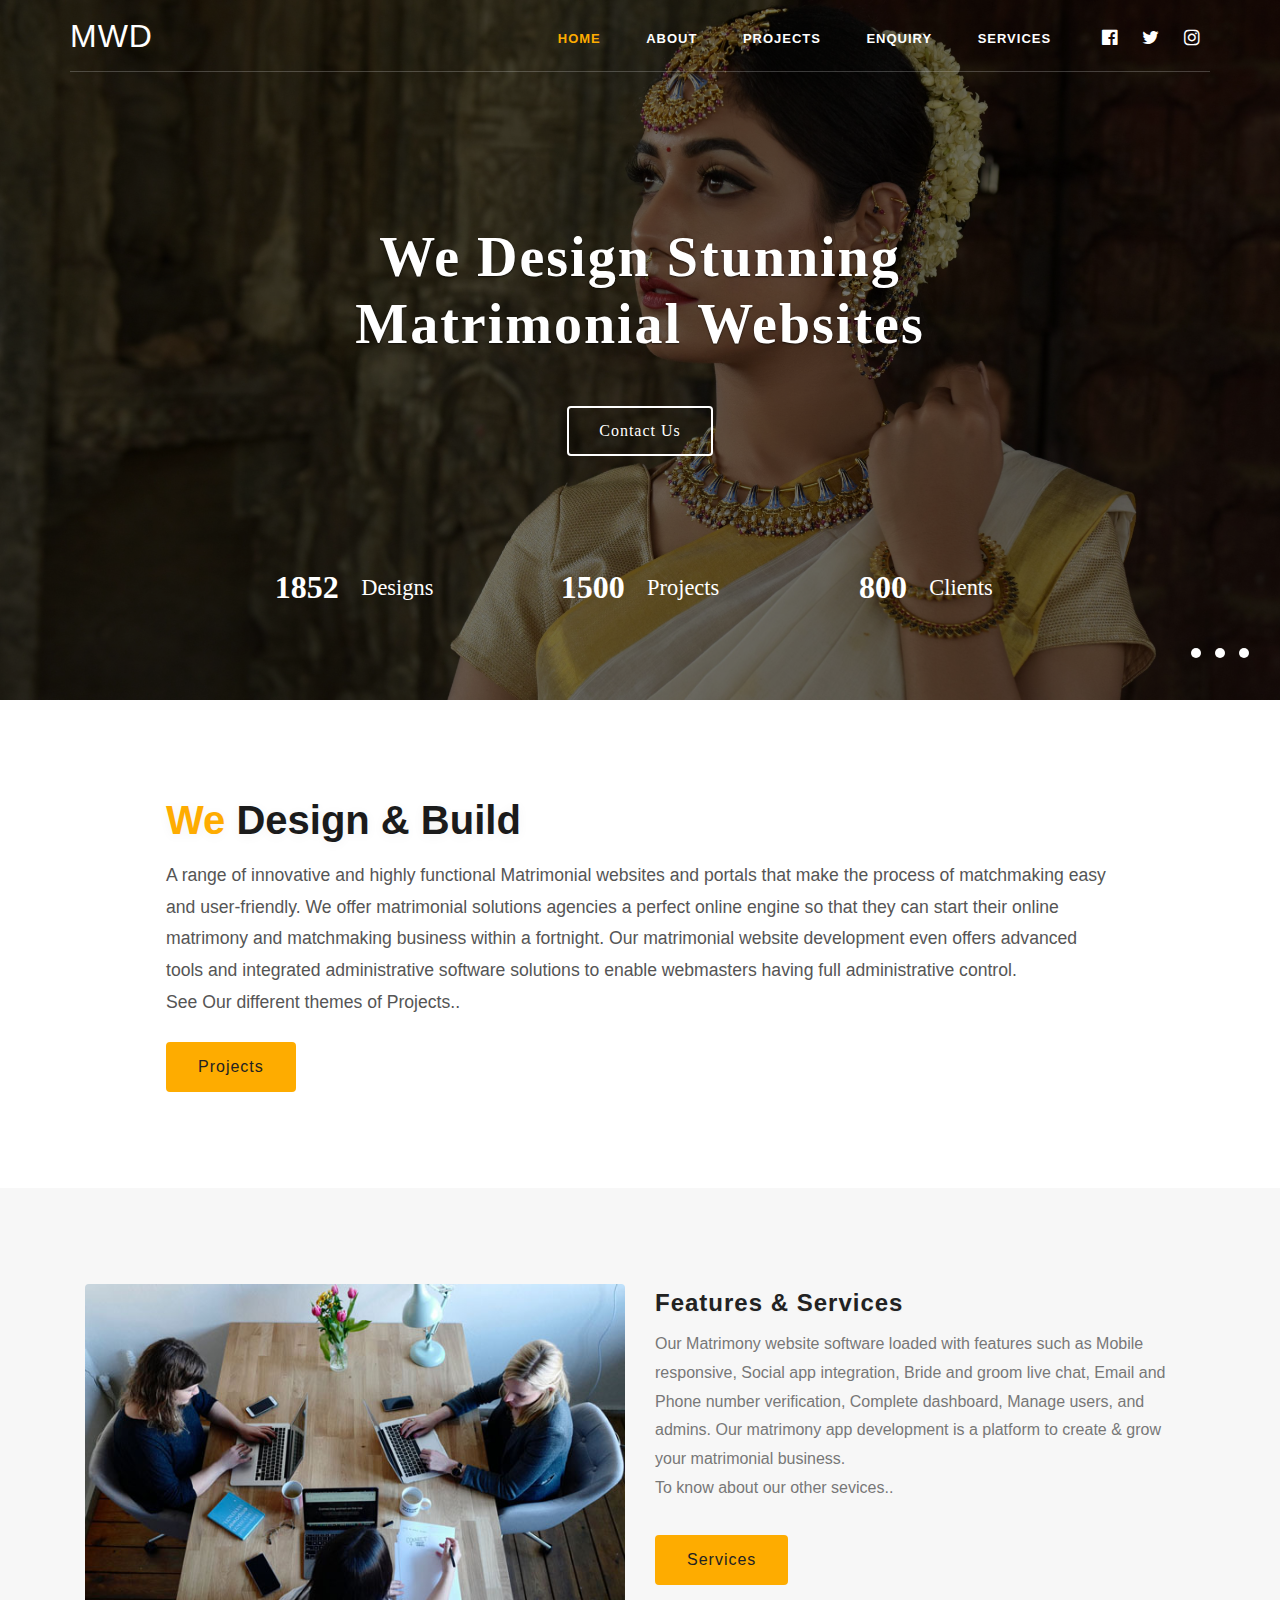
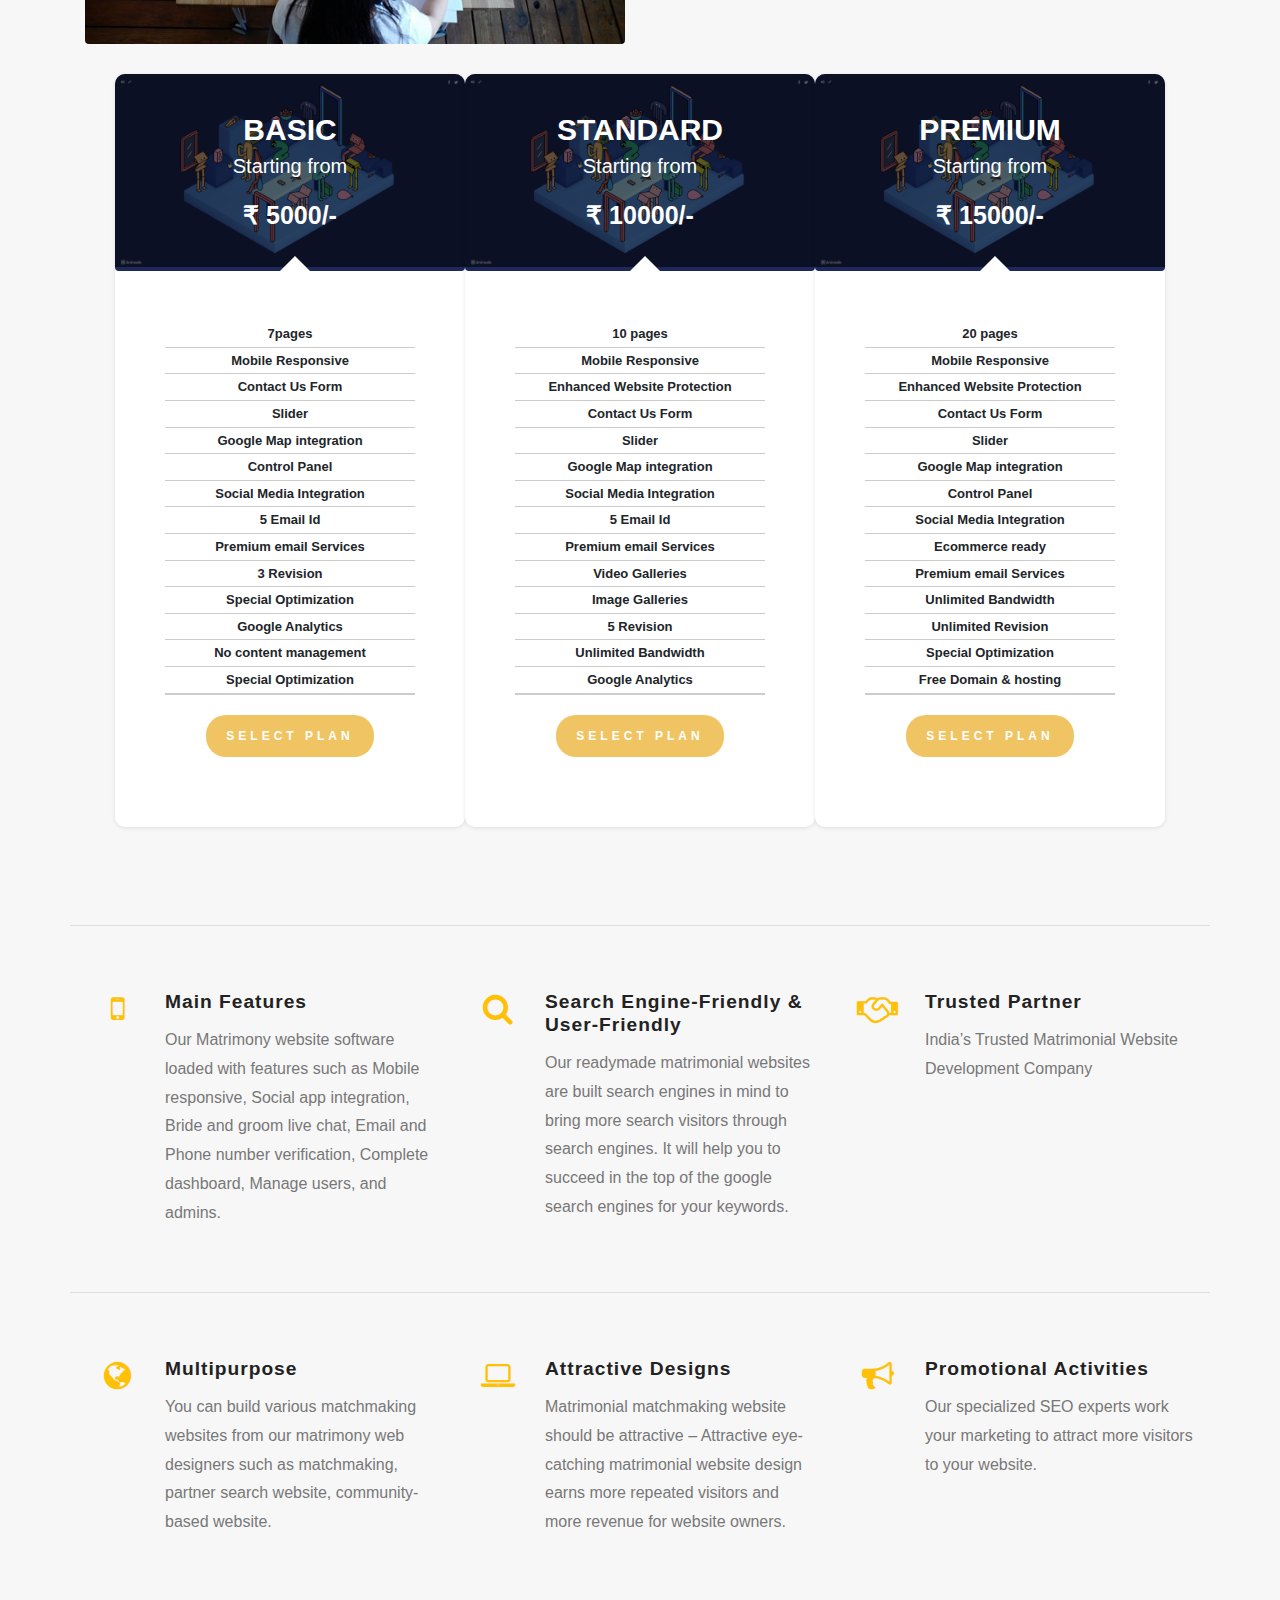
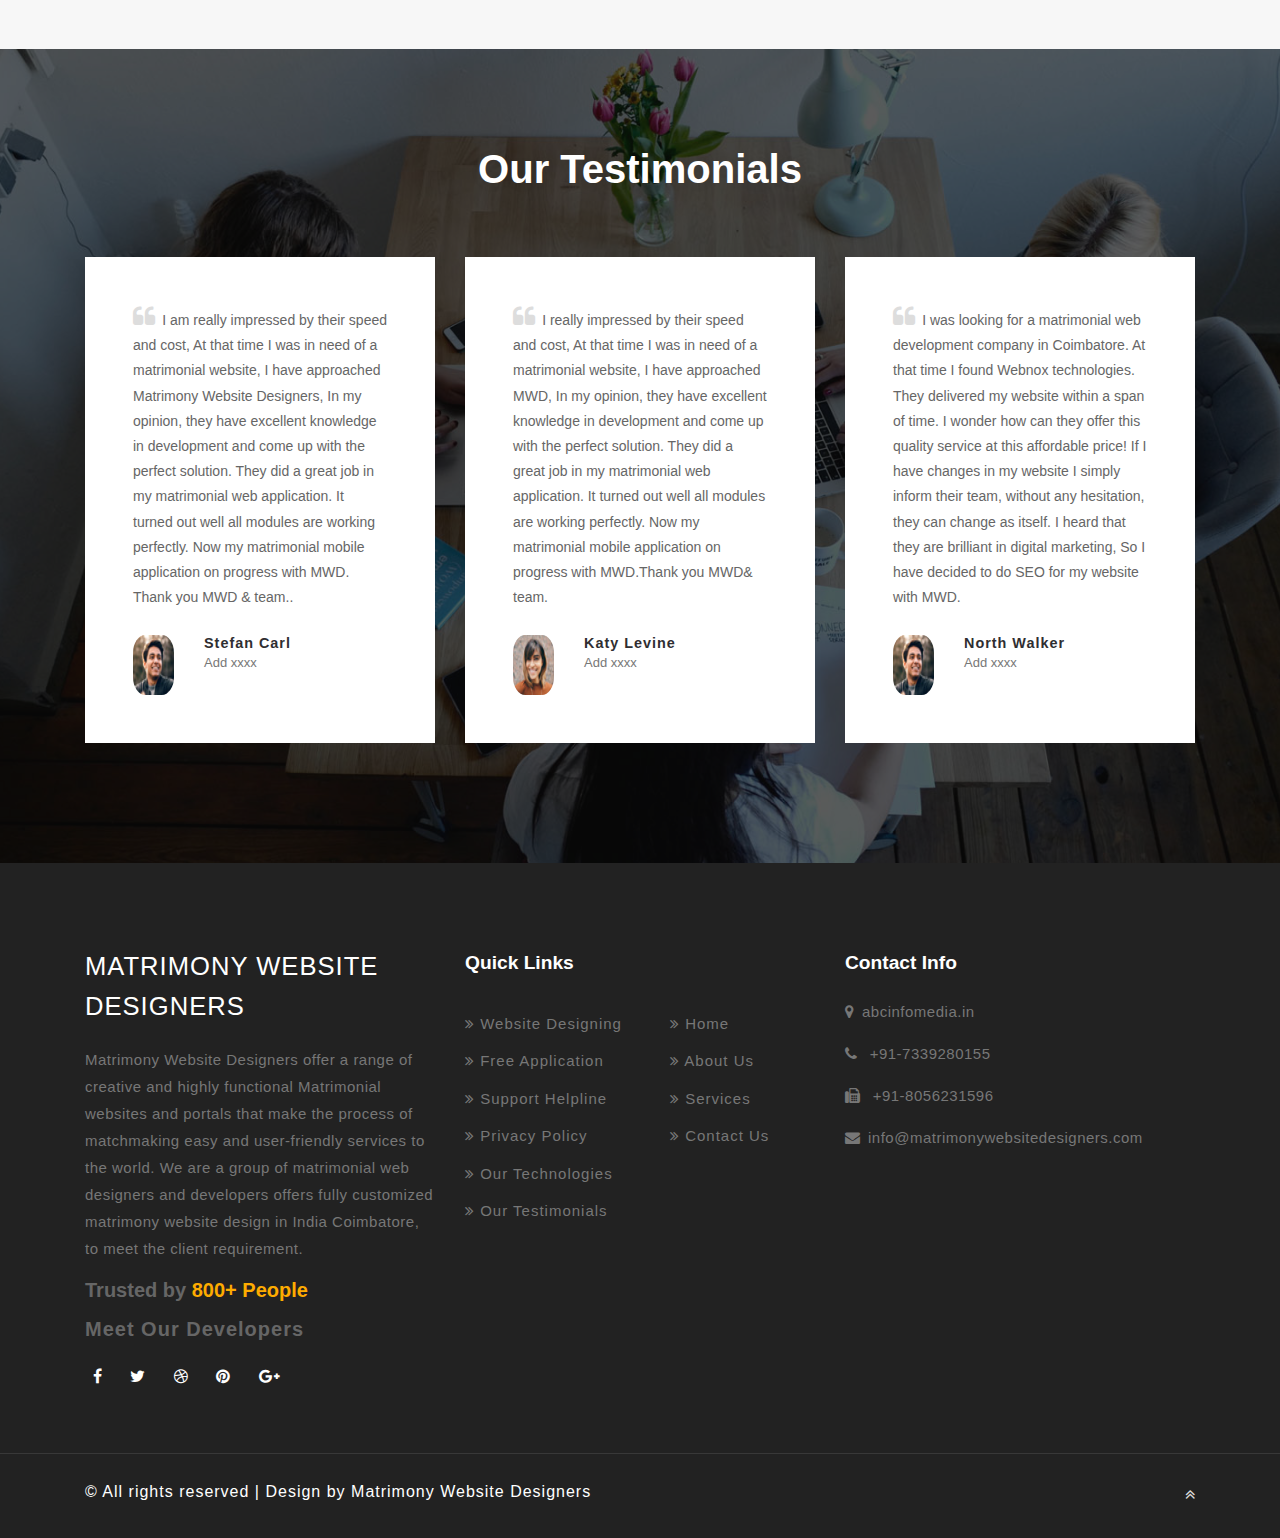
<file: index.html>
<!DOCTYPE html>
<html lang="zxx">
<head>
    <title>MWD</title>
    
    <meta name="viewport" content="width=device-width, initial-scale=1">
    <meta charset="UTF-8" />
    <meta name="keywords" content="mwd" />
    <script>
        addEventListener("load", function() {
            setTimeout(hideURLbar, 0);
        }, false);

        function hideURLbar() {
            window.scrollTo(0, 1);
        }

    </script>
    <link rel="stylesheet" href="css/bootstrap.css">

    <link rel="stylesheet" href="css/style.css" type="text/css" media="all" />
   
    <link href="css/font-awesome.css" rel="stylesheet">
  
    

</head>

<body>
    <!-- home -->
   
           <div id="home">

        <!--/top-nav -->
       
        <div class="top_w3pvt_main container">
            <!--/header -->
            <header class="nav_w3pvt text-center ">
               
                <!-- nav -->
                <nav class="wthree-w3ls">
                    <div id="logo">
                        <h1> <a class="navbar-brand px-0 mx-0" href="index.html">MWD
                            </a>
                        </h1>
                    </div>

                    <label for="drop" class="toggle">Menu</label>
                    <input type="checkbox" id="drop" />
                    <ul class="menu mr-auto">
                        <li class="active"><a href="index.html">Home</a></li>
                        <li><a href="about.html">About</a></li>
                        <li><a href="projects.html">Projects</a></li>
                        
                        <li><a href ="contact.html">Enquiry</a></li>
                        <li><a href ="services.html">Services</a></li>

                        <li class="social-icons ml-lg-3"><a href="#" class="p-0 social-icon"><span class="fa fa-facebook-official" aria-hidden="true"></span>
                                <div class="tooltip">Facebook</div>
                            </a> </li>
                        <li class="social-icons"><a href="#" class="p-0 social-icon"><span class="fa fa-twitter" aria-hidden="true"></span>
                                <div class="tooltip">Twitter</div>
                            </a> </li>
                        <li class="social-icons"><a href="#" class="p-0 social-icon"><span class="fa fa-instagram" aria-hidden="true"></span>
                                <div class="tooltip">Instagram</div>
                            </a> </li>
                    </ul>
                </nav>
                 
            </header>
           
        </div>
        </div>
        
        
        <div id="homepage-slider" class="st-slider">
            <input type="radio" class="cs_anchor radio" name="slider" id="play1" checked="" />
            <input type="radio" class="cs_anchor radio" name="slider" id="slide1" />
            <input type="radio" class="cs_anchor radio" name="slider" id="slide2" />
            <input type="radio" class="cs_anchor radio" name="slider" id="slide3" />
            <div class="images">
                <div class="images-inner">
                    <div class="image-slide">
                        <div class="banner-w3pvt-1">
                            <div class="overlay-w3ls">

                            </div>

                        </div>
                    </div>
                    <div class="image-slide">
                        <div class="banner-w3pvt-2">
                            <div class="overlay-w3ls">

                            </div>
                        </div>
                    </div>
                    <div class="image-slide">
                        <div class="banner-w3pvt-3">
                            <div class="overlay-w3ls">

                            </div>
                        </div>
                    </div>
                </div>
            </div>
            <div class="labels">
                <div class="fake-radio">
                    <label for="slide1" class="radio-btn"></label>
                    <label for="slide2" class="radio-btn"></label>
                    <label for="slide3" class="radio-btn"></label>
                </div>
            </div>
            
            <div class="banner-hny-info">
                <h3>We Design Stunning
                    <br> Matrimonial Websites
                </h3>
                <div class="top-buttons mx-auto text-center mt-md-5 mt-3">
                  
                    <a href="contact.html" class="btn">Contact Us</a>
                </div>
                <div class="d-flex hny-stats-inf">
                    <div class="col-md-4 stats_w3pvt_counter_grid mt-3">
                        <div class="d-md-flex justify-content-center">
                            <h5 class="counter">1852</h5>
                            <p class="para-w3pvt">Designs</p>
                        </div>
                    </div>
                    <div class="col-md-4 stats_w3pvt_counter_grid mt-3">
                        <div class="d-md-flex justify-content-center">
                            <h5 class="counter">1500</h5>
                            <p class="para-w3pvt"> Projects</p>
                        </div>
                    </div>
                    <div class="col-md-4 stats_w3pvt_counter_grid mt-3">
                        <div class="d-md-flex justify-content-center">
                            <h5 class="counter">800</h5>
                            <p class="para-w3pvt">Clients</p>
                        </div>
                    </div>
                </div>

            </div>
           
        </div>
        
    </div>
    
   
    <section class="about py-5">
        <div class="container p-md-5">
            <div class="about-hny-info text-left px-md-5">
                <h3 class="tittle-w3ls mb-3"><span class="pink">We</span> Design & Build</h3>
                <p class="sub-tittle mt-3 mb-4">A range of innovative and highly functional Matrimonial websites and portals that make the process of matchmaking easy and user-friendly. We offer matrimonial solutions agencies a perfect online engine so that they can start their online matrimony and matchmaking business within a fortnight. Our matrimonial website development even offers advanced tools and integrated administrative software solutions to enable webmasters having full administrative control.<br>See Our different themes of Projects..</p>
                <a class="btn more black" href="projects.html" role="button">Projects</a>
            </div>
        </div>
    </section>
   
    <section class="banner_bottom py-5">
        <div class="container py-md-5">
            <div class="row inner_sec_info">

                <div class="col-md-6 banner_bottom_grid help">
                    <img src="images/ab.jpg" alt=" " class="img-fluid">
                </div>
                <div class="col-md-6 banner_bottom_left mt-lg-0 mt-4">
                    <h4><a class="link-hny" href="services.html">
                        Features & Services</a></h4>
                    <p>Our Matrimony website software loaded with features such as Mobile responsive, Social app integration, Bride and groom live chat, Email and Phone number verification, Complete dashboard, Manage users, and admins. Our matrimony app development is a platform to create & grow your matrimonial business.<br>To know about our other sevices..</p>
                   
                    <a class="btn more black mt-3" href="services.html" role="button">Services</a>

                </div>
            </div>
			<div class="hover-table-layout">
    <div class="listing-item">
        <figure class="image">
            <img src="images/bg1.png" alt="image">
            <figcaption>
              <div class="caption">
                <h1>Basic</h1>
                <p>Starting from 
                    
                </p>
                <h2>&#8377 5000/-</h2>
                </div>
            </figcaption>
        </figure>
        <div class="listing">
            <h4>7pages</h4>
            <h4>Mobile Responsive</h4>
            <h4>Contact Us Form</h4>
            <h4>Slider</h4>
            <h4>Google Map integration</h4>
            <h4>Control Panel</h4>
            <h4>Social Media Integration</h4>
            <h4>5 Email Id</h4>
            <h4>Premium email Services</h4>
            <h4>3 Revision</h4>
            <h4>Special Optimization</h4>
            <h4>Google Analytics</h4>
            <h4>No content management</h4>
            <h4>Special Optimization</h4>
            
            
            <div class="plan-select"><a href="contact.html">Select Plan</a></div>
        </div>
    </div>
    <div class="listing-item">
        <figure class="image">
            <img src="images/bg1.png" alt="image">
            <figcaption>
               <div class="caption">
                <h1>Standard</h1>
                <p>Starting from 
                   
                </p>
                <h2>&#8377 10000/-</h2>
                </div>
            </figcaption>
        </figure>
        <div class="listing">
            <h4>10 pages</h4>
            <h4> Mobile Responsive</h4>
            <h4> Enhanced Website Protection</h4>
            <h4> Contact Us Form</h4>
            <h4> Slider</h4>
            <h4> Google Map integration</h4>
            <h4> Social Media Integration</h4>
            <h4> 5 Email Id</h4>
            <h4> Premium email Services</h4>
            <h4> Video Galleries</h4>
            <h4> Image Galleries</h4>
            <h4> 5 Revision</h4>
            <h4> Unlimited Bandwidth</h4>
            <h4> Google Analytics</h4>

            <div class="plan-select"><a href="contact.html">Select Plan</a></div>
        </div>
    </div>
    <div class="listing-item">
        <figure class="image">
            <img src="images/bg1.png" alt="image">
            <figcaption>
               <div class="caption">
                <h1>Premium</h1>
                <p>Starting from 
                    
                </p>
                <h2>&#8377 15000/-</h2>
                </div>
            </figcaption>
        </figure>
        <div class="listing">
            <h4>20 pages</h4>
            <h4>Mobile Responsive</h4>
            <h4>Enhanced Website Protection</h4>
            <h4>Contact Us Form</h4>
            <h4>Slider</h4>
            <h4>Google Map integration</h4>
            <h4>Control Panel</h4>
            <h4>Social Media Integration</h4>
            <h4>Ecommerce ready</h4>
            <h4>Premium email Services</h4>
            <h4>Unlimited Bandwidth</h4>
            <h4>Unlimited Revision</h4>
            <h4>Special Optimization</h4>
            <h4>Free Domain & hosting</h4>
            
            <div class="plan-select"><a href="contact.html">Select Plan</a></div>
        </div>
    </div>
</div>
            <div class="row features-w3pvt-main" id="features">
                <div class="col-md-4 feature-gird">
                    <div class="row features-hny-inner-gd">
                        <div class="col-md-3 featured_grid_left">
                            <div class="icon_left_grid">
                                <span class="fa fa-mobile" aria-hidden="true"></span>
                            </div>
                        </div>
                        <div class="col-md-9 featured_grid_right_info pl-lg-0">
                            <h4><a class="link-hny" href="single.html">Main Features</a></h4>
                            <p>Our Matrimony website software loaded with features such as Mobile responsive, Social app integration, Bride and groom live chat, Email and Phone number verification, Complete dashboard, Manage users, and admins.</p>
                        </div>
                    </div>
                </div>
                <div class="col-md-4 feature-gird">
                    <div class="row features-hny-inner-gd">
                        <div class="col-md-3 featured_grid_left">
                            <div class="icon_left_grid">
                                <span class="fa fa-search" aria-hidden="true"></span>
                            </div>
                        </div>
                        <div class="col-md-9 featured_grid_right_info pl-lg-0">
                            <h4><a class="link-hny" href="single.html">Search Engine-Friendly & User-Friendly</a></h4>
                            <p>Our readymade matrimonial websites are built search engines in mind to bring more search visitors through search engines. It will help you to succeed in the top of the google search engines for your keywords.</p>
                        </div>
                    </div>
                </div>
                <div class="col-md-4 feature-gird">
                    <div class="row features-hny-inner-gd">
                        <div class="col-md-3 featured_grid_left">
                            <div class="icon_left_grid">
                                <span class="fa fa-handshake-o" aria-hidden="true"></span>
                            </div>
                        </div>
                        <div class="col-md-9 featured_grid_right_info pl-lg-0">
                            <h4><a class="link-hny" href="single.html">Trusted Partner</a></h4>
                            <p>India’s Trusted Matrimonial Website Development Company</p>
                        </div>
                    </div>
                </div>

            </div>
            <div class="row features-w3pvt-main" id="features">
                <div class="col-md-4 feature-gird">
                    <div class="row features-hny-inner-gd">
                        <div class="col-md-3 featured_grid_left">
                            <div class="icon_left_grid">
                                <span class="fa fa-globe" aria-hidden="true"></span>
                            </div>
                        </div>
                        <div class="col-md-9 featured_grid_right_info pl-lg-0">
                            <h4><a class="link-hny" href="single.html">Multipurpose</a></h4>
                            <p>You can build various matchmaking websites from our matrimony web designers such as matchmaking, partner search website, community-based website.</p>
                        </div>
                    </div>
                </div>
                <div class="col-md-4 feature-gird">
                    <div class="row features-hny-inner-gd">
                        <div class="col-md-3 featured_grid_left">
                            <div class="icon_left_grid">
                                <span class="fa fa-laptop" aria-hidden="true"></span>
                            </div>
                        </div>
                        <div class="col-md-9 featured_grid_right_info pl-lg-0">
                            <h4><a class="link-hny" href="single.html">Attractive Designs</a></h4>
                            <p>Matrimonial matchmaking website should be attractive – Attractive eye-catching matrimonial website design earns more repeated visitors and more revenue for website owners. </p>
                        </div>
                    </div>
                </div>
                <div class="col-md-4 feature-gird">
                    <div class="row features-hny-inner-gd">
                        <div class="col-md-3 featured_grid_left">
                            <div class="icon_left_grid">
                                <span class="fa fa-bullhorn" aria-hidden="true"></span>
                            </div>
                        </div>
                        <div class="col-md-9 featured_grid_right_info pl-lg-0">
                            <h4><a class="link-hny" href="single.html">Promotional Activities</a></h4>
                            <p>Our specialized SEO experts work your marketing to attract more visitors to your website.</p>
                        </div>
                    </div>
                </div>

            </div>
        
        </div>
    </section>
    <!--//ab-->

    <!--/services-->
           
    

  
    <section class="testmonials" id="test">
        <div class="over-lay-blue py-5">
            <div class="container py-md-5">
                <h3 class="tittle-w3ls two text-center mb-5">Our Testimonials</h3>
                <div class="row my-4">
                    <div class="col-lg-4 testimonials_grid mt-3">
                        <div class="p-lg-5 p-4 testimonials-gd-vj">
                            <p class="sub-test"><span class="fa fa-quote-left s4" aria-hidden="true"></span>I am really impressed by their speed and cost, At that time I was in need of a matrimonial website, I have approached Matrimony Website Designers, In my opinion, they have excellent knowledge in development and come up with the perfect solution. They did a great job in my matrimonial web application. It turned out well all modules are working perfectly. Now my matrimonial mobile application on progress with MWD. Thank you MWD & team..
                            </p>
                            <div class="row mt-4">
                                <div class="col-3 testi-img-res">
                                    <img src="images/t1.jpg" alt=" " class="img-fluid">
                                </div>
                                <div class="col-9 testi_grid">
                                    <h5 class="mb-2">Stefan Carl</h5>
                                    <p>Add xxxx</p>
                                </div>
                            </div>
                        </div>
                    </div>
                    <div class="col-lg-4 testimonials_grid mt-3">
              <div class="p-lg-5 p-4 testimonials-gd-vj">
                            <p class="sub-test"><span class="fa fa-quote-left s4" aria-hidden="true"></span>I really impressed by their speed and cost, At that time I was in need of a matrimonial website, I have approached MWD, In my opinion, they have excellent knowledge in development and come up with the perfect solution. They did a great job in my matrimonial web application. It turned out well all modules are working perfectly. Now my matrimonial mobile application on progress with MWD.Thank you MWD& team.                         </p>
                            <div class="row mt-4">
                                <div class="col-3 testi-img-res">
                    <img src="images/t2.jpg" alt=" " class="img-fluid">
                 </div>
                                <div class="col-9 testi_grid">
                      <h5 class="mb-2">Katy Levine</h5>
                                    <p>Add xxxx</p>
                                </div>
               </div>
                        </div>
                    </div>
                    <div class="col-lg-4 testimonials_grid mt-3">
       <div class="p-lg-5 p-4 testimonials-gd-vj">
                            <p class="sub-test"><span class="fa fa-quote-left s4" aria-hidden="true"></span>I was looking for a matrimonial web development company in Coimbatore. At that time I found Webnox technologies. They delivered my website within a span of time. I wonder how can they offer this quality service at this affordable price! If I have changes in my website I simply inform their team, without any hesitation, they can change as itself. I heard that they are brilliant in digital marketing, So I have decided to do SEO for my website with MWD.                   </p>
                            <div class="row mt-4">
                                <div class="col-3 testi-img-res">
                                    <img src="images/t1.jpg" alt=" " class="img-fluid">
                                </div>
                 <div class="col-9 testi_grid">
                        <h5 class="mb-2">North Walker</h5>
                  <p>Add xxxx</p>
               </div>
                </div>
               </div>
             </div>
                </div>
            </div>
        </div>
    </section>
   
 
    
    
    <footer class="py-lg-5 py-4">
        <div class="container py-sm-3">
            <div class="row footer-grids">
                <div class="col-lg-4 mt-4">

                    <h2> <a class="navbar-brand px-0 mx-0 mb-4" href="index.html">Matrimony Website<br> <br>Designers
                        </a>
  
                 </h2>
                    <p class="mb-3">Matrimony Website Designers offer a range of creative and highly functional Matrimonial websites and portals that make the process of matchmaking easy and user-friendly services to the world. We are a group of matrimonial web designers and developers offers fully customized matrimony website design in India Coimbatore, to meet the client requirement. </p>
                    <h5>Trusted by <span>800+ People</span> </h5>
                     <ul class="list-info-wthree">
                    <div>
                        <li><a  class="mb-3" href ="developers.html"><h5>Meet Our Developers</h5></a></li>
                   
                     
                    </div></ul>

 
                    <div class="icon-social mt-4">
                        <a href="#" class="button-footr">
                            <span class="fa mx-2 fa-facebook"></span>
                        </a>
                        <a href="#" class="button-footr">
                            <span class="fa mx-2 fa-twitter"></span>
                        </a>
                        <a href="#" class="button-footr">
                            <span class="fa mx-2 fa-dribbble"></span>
                        </a>
                        <a href="#" class="button-footr">
                            <span class="fa mx-2 fa-pinterest"></span>
                        </a>
                        <a href="#" class="button-footr">
                            <span class="fa mx-2 fa-google-plus"></span>
                        </a>

                    </div>
                </div>
                <div class="col-lg-4 mt-4">
                    <h4 class="mb-4">Quick Links</h4>
                    <div class="links-wthree d-flex">
                        <ul class="list-info-wthree">
                            <li><a href="#"><span class="fa fa-angle-double-right" aria-hidden="true"></span> Website Designing</a></li>
                            <li><a href="#"><span class="fa fa-angle-double-right" aria-hidden="true"></span> Free Application</a></li>
                            <li><a href="#"><span class="fa fa-angle-double-right" aria-hidden="true"></span> Support Helpline</a></li>
                            <li><a href="#"><span class="fa fa-angle-double-right" aria-hidden="true"></span> Privacy Policy</a></li>
                            <li><a href="#"><span class="fa fa-angle-double-right" aria-hidden="true"></span> Our Technologies</a></li>
                            <li><a href="#"><span class="fa fa-angle-double-right" aria-hidden="true"></span> Our Testimonials</a></li>
                        </ul>
                        <ul class="list-info-wthree ml-5">
                            <li>
                                <a href="index.html"><span class="fa fa-angle-double-right" aria-hidden="true"></span>
                                    Home
                                </a>
                            </li>
                            <li>
                                <a href="about.html"><span class="fa fa-angle-double-right" aria-hidden="true"></span>
                                    About Us
                                </a>
                            </li>
                            
                            <li>
                                <a href="services.html"><span class="fa fa-angle-double-right" aria-hidden="true"></span>
                                   Services
                                </a>
                            </li>
                            <li>
                                <a href="contact.html"><span class="fa fa-angle-double-right" aria-hidden="true"></span>
                                    Contact Us
                                </a>
                            </li>
                        </ul>
                    </div>
                </div>
                <div class="col-lg-4 mt-4 ad-info">
                    <h4 class="mb-4">Contact Info</h4>
                    <p><span class="fa fa-map-marker"></span><a href="https://abcinfomedia.in/">abcinfomedia.in</a>
                     </p>
                    <p class="phone"><span class="fa fa-phone"></span> +91-7339280155</p>
                    <p class="phone"><span class="fa fa-fax"></span> +91-8056231596 </p>
                    <p><span class="fa fa-envelope"></span><a href="info@matrimonywebsitedesigners.com">info@matrimonywebsitedesigners.com</a></p>
                </div>

            </div>
        </div>
    </footer>
   
    <div class="copy_right p-3 d-flex">
        <div class="container">
            <div class="row d-flex">
                <div class="col-lg-9 copy_w3pvt">
                    <p class="text-lg-left text-center"> © All rights reserved | Design by
                        <a href="http://mwd.com/" target="_blank"></a>Matrimony Website Designers</p>

                </div>
              
                <div class="col-lg-3 move-top text-lg-right text-center">
                    <a href="#home" class="move-top">
                        <span class="fa fa-angle-double-up mt-3" aria-hidden="true"></span>
                    </a>
                </div>
               
            </div>
        </div>

    </div>
    <script>
        window.onscroll = function() {myFunction()};
        
        var navbar = document.getElementById("navbar");
        var sticky = navbar.offsetTop;
        
        function myFunction() {
          if (window.pageYOffset >= sticky) {
            navbar.classList.add("sticky")
          } else {
            navbar.classList.remove("sticky");
          }
        }
        </script>
        
</body>

</html>
</file>
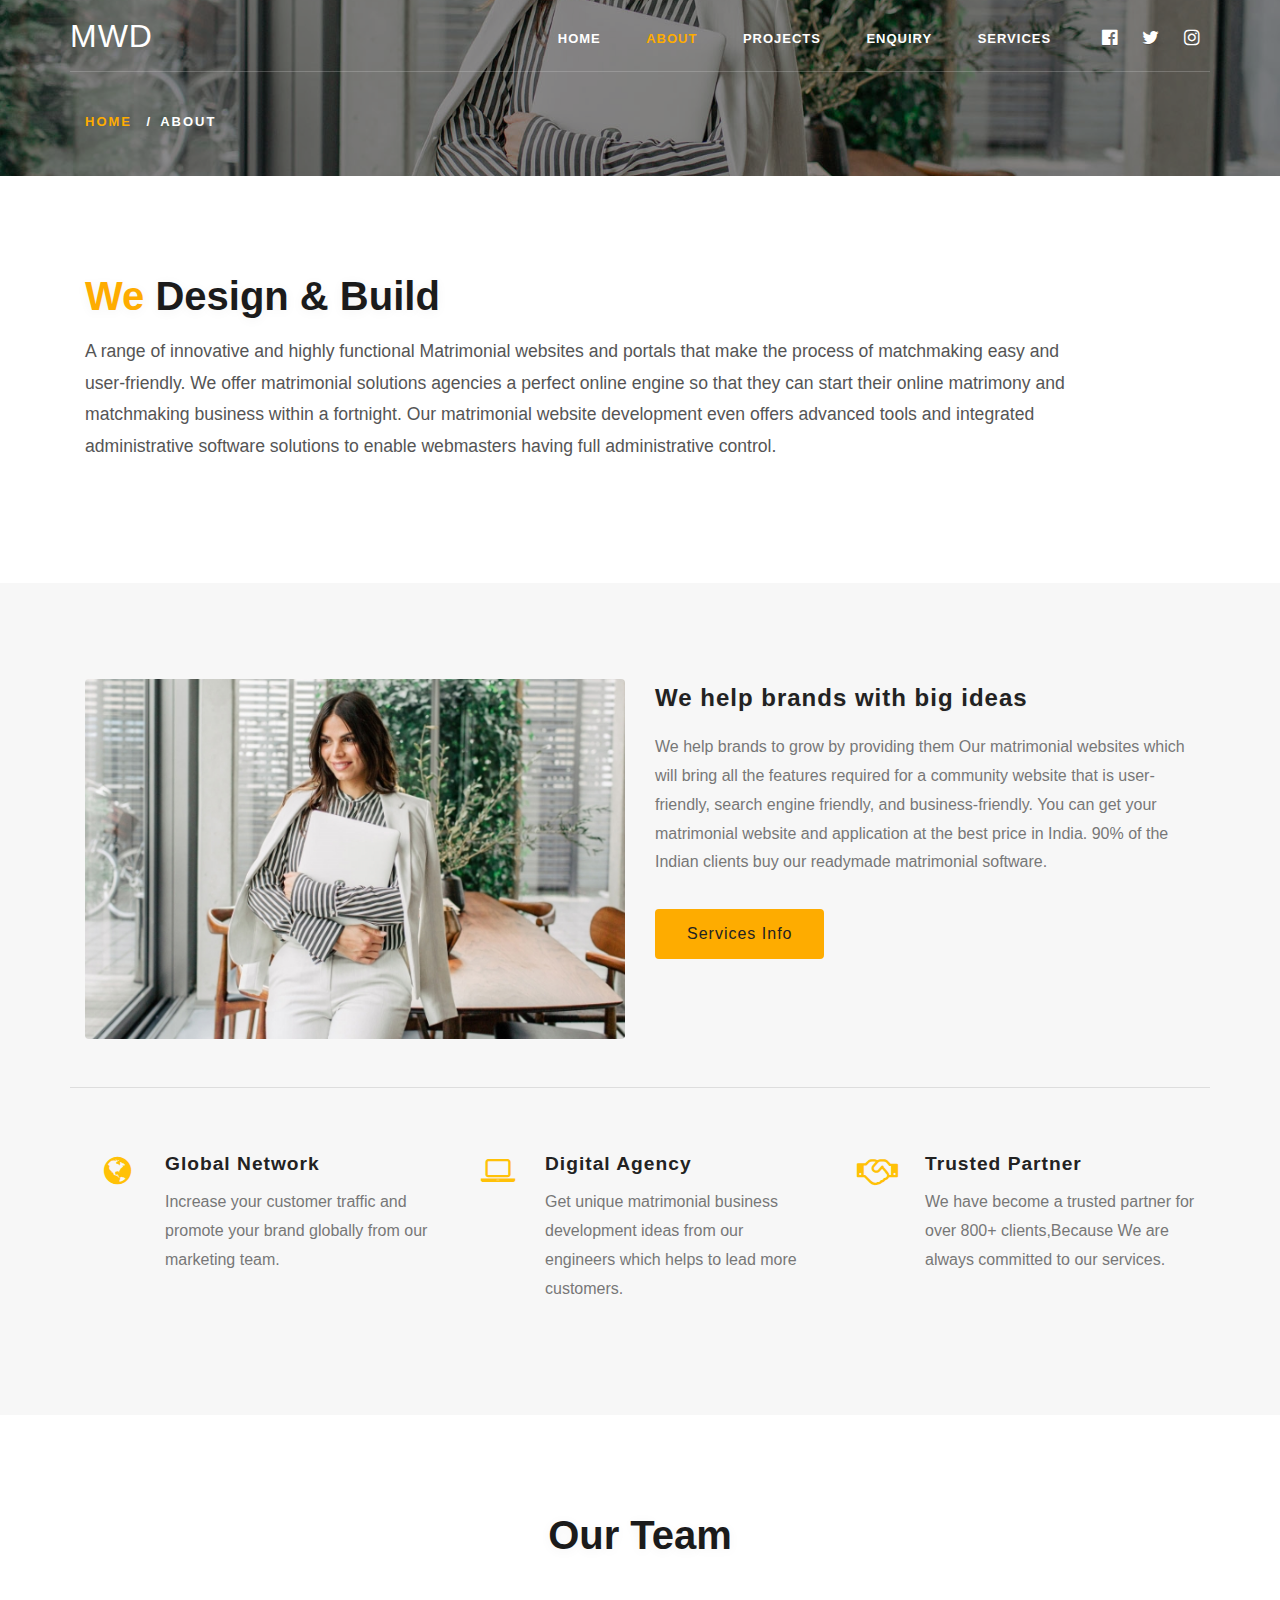
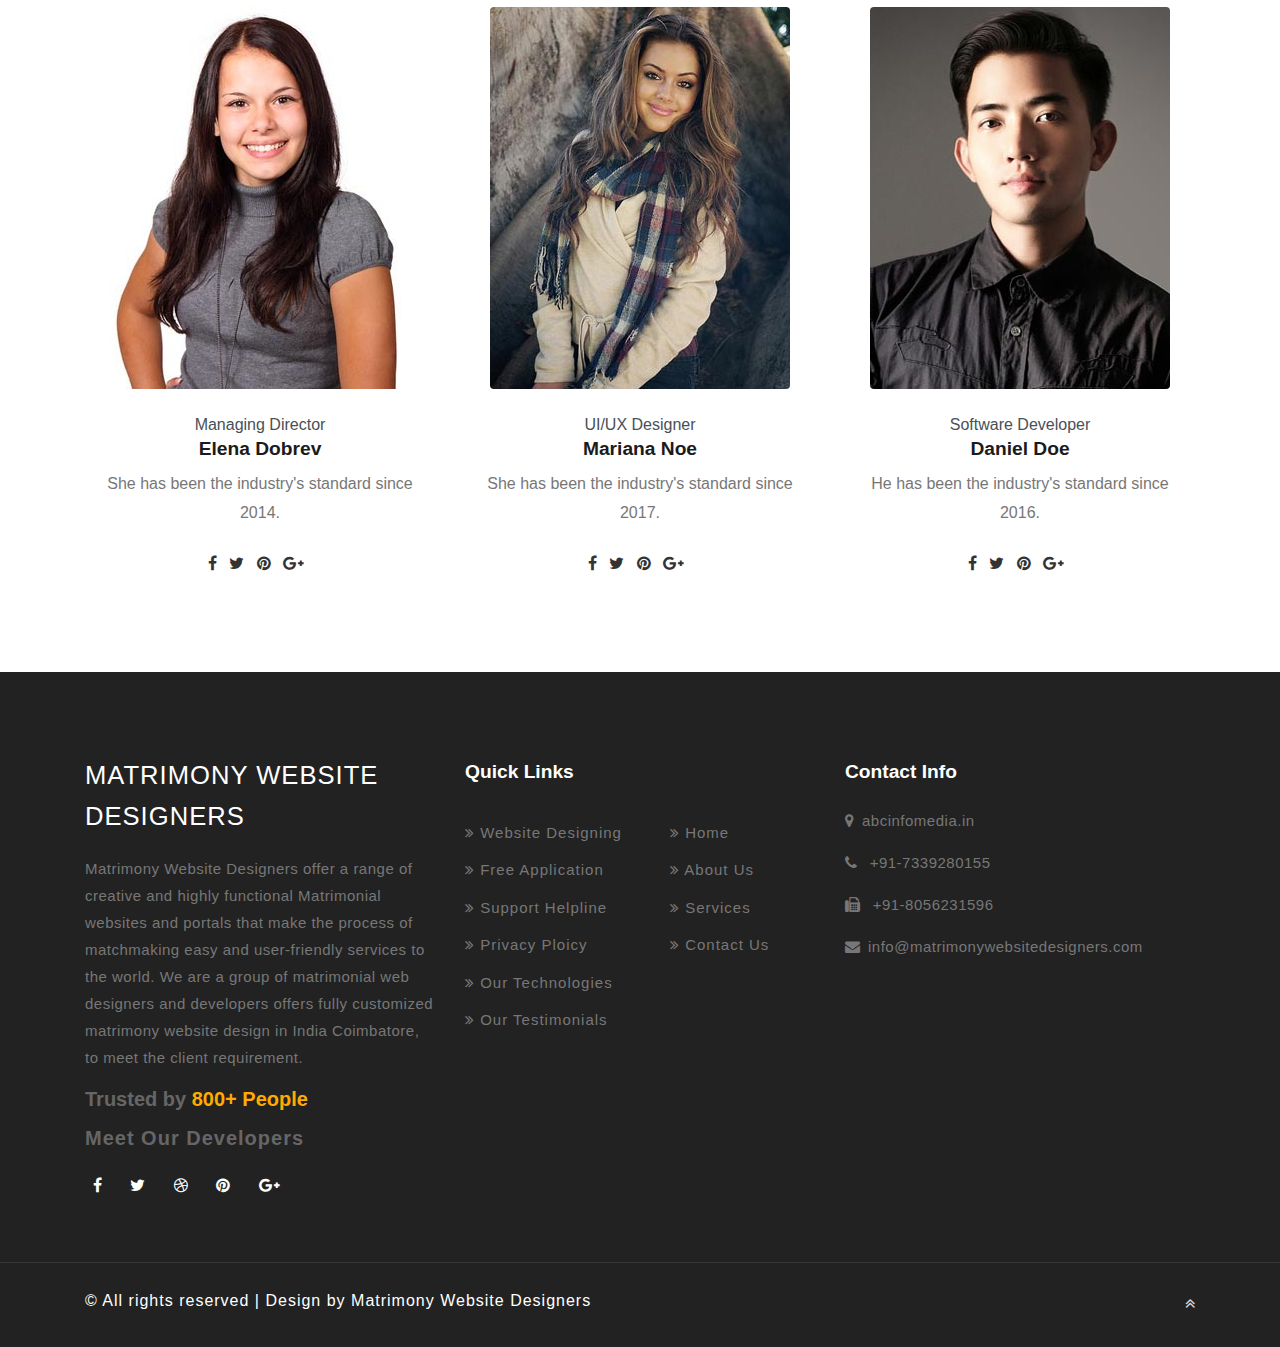
<file: about.html>
<!DOCTYPE html>
<html lang="zxx">

<head>
    <title>MWD</title>
   
    <meta name="viewport" content="width=device-width, initial-scale=1">
    <meta charset="UTF-8" />
    <meta name="keywords" content="mwd" />
    <script>
        addEventListener("load", function() {
            setTimeout(hideURLbar, 0);
        }, false);

        function hideURLbar() {
            window.scrollTo(0, 1);
        }

    </script>
    <link rel="stylesheet" href="css/bootstrap.css">
    <link rel="stylesheet" href="css/style.css" type="text/css" media="all" />
    <link href="css/font-awesome.css" rel="stylesheet">
  

</head>

<body>
    <!--/home -->
    <div id="home" class="inner-w3pvt-page">
        <div class="overlay-innerpage">
            <!--/top-nav -->
            <div class="top_w3pvt_main container">
                <!--/header -->
                <header class="nav_w3pvt text-center">
                    <!-- nav -->
                    <nav class="wthree-w3ls">
                        <div id="logo">
                            <h1> <a class="navbar-brand px-0 mx-0" href="index.html">MWD
                                </a>
                            </h1>
                        </div>

                        <label for="drop" class="toggle">Menu</label>
                        <input type="checkbox" id="drop" />
                        <ul class="menu mr-auto">
                            <li><a href="index.html">Home</a></li>
                            <li class="active"><a href="about.html">About</a></li>
                            
                            <li><a href="projects.html">Projects</a></li>
                            <li><a href="contact.html">Enquiry</a></li>
                            <li><a href ="services.html">Services</a></li>


                            <li class="social-icons ml-lg-3"><a href="#" class="p-0 social-icon"><span class="fa fa-facebook-official" aria-hidden="true"></span>
                                    <div class="tooltip">Facebook</div>
                                </a> </li>
                            <li class="social-icons"><a href="#" class="p-0 social-icon"><span class="fa fa-twitter" aria-hidden="true"></span>
                                    <div class="tooltip">Twitter</div>
                                </a> </li>
                            <li class="social-icons"><a href="#" class="p-0 social-icon"><span class="fa fa-instagram" aria-hidden="true"></span>
                                    <div class="tooltip">Instagram</div>
                                </a> </li>
                        </ul>
                    </nav>
                 
                </header>
           

                
                <div class="inner-w3pvt-page-info">
                    <ol class="breadcrumb d-flex">
                        <li class="breadcrumb-item">
                            <a href="index.html">Home</a>
                        </li>
                        <li class="breadcrumb-item active">About</li>
                    </ol>

                </div>
               
            </div>
         
         
        </div>
    </div>
    

    <section class="about py-5">
        <div class="container py-md-5">
            <div class="about-hny-info text-left pr-lg-5">
                <h3 class="tittle-w3ls mb-3"><span class="pink">We</span> Design & Build</h3>
                <p class="sub-tittle mt-3 mb-4 pr-lg-5"> A range of innovative and highly functional Matrimonial websites and portals that make the process of matchmaking easy and user-friendly. We offer matrimonial solutions agencies a perfect online engine so that they can start their online matrimony and matchmaking business within a fortnight. Our matrimonial website development even offers advanced tools and integrated administrative software solutions to enable webmasters having full administrative control.

</p>
                
            </div>
        </div>
    </section>
    
    <section class="banner_bottom py-5">
        <div class="container py-md-5">
            <div class="row inner_sec_info">

                <div class="col-md-6 banner_bottom_grid help">
                    <img src="images/ab2.jpg" alt=" " class="img-fluid">
                </div>
                <div class="col-md-6 banner_bottom_left">
                    <h4><a class="link-hny" href="services.html">
                            We help brands with big ideas</a></h4>
                    <p></p>
                    <p>We help brands to grow by providing them Our matrimonial websites which will bring all the features required for a community website that is user-friendly, search engine friendly, and business-friendly. You can get your matrimonial website and application at the best price in India. 90% of the Indian clients buy our readymade matrimonial software. </p>
                    <a class="btn more black mt-3" href="services.html" role="button">Services Info</a>

                </div>
            </div>
            <div class="row features-w3pvt-main" id="features">
                <div class="col-md-4 feature-gird">
                    <div class="row features-hny-inner-gd">
                        <div class="col-md-3 featured_grid_left">
                            <div class="icon_left_grid">
                                <span class="fa fa-globe" aria-hidden="true"></span>
                            </div>
                        </div>
                        <div class="col-md-9 featured_grid_right_info pl-lg-0">
                            <h4><a class="link-hny" href="single.html">Global Network</a></h4>
                            <p>Increase your customer traffic and promote your brand globally from our marketing team.</p>
                        </div>
                    </div>
                </div>
                <div class="col-md-4 feature-gird">
                    <div class="row features-hny-inner-gd">
                        <div class="col-md-3 featured_grid_left">
                            <div class="icon_left_grid">
                                <span class="fa fa-laptop" aria-hidden="true"></span>
                            </div>
                        </div>
                        <div class="col-md-9 featured_grid_right_info pl-lg-0">
                            <h4><a class="link-hny" href="single.html">Digital Agency</a></h4>
                            <p>Get unique matrimonial business development ideas from our engineers which helps to lead more customers.</p>
                        </div>
                    </div>
                </div>
                <div class="col-md-4 feature-gird">
                    <div class="row features-hny-inner-gd">
                        <div class="col-md-3 featured_grid_left">
                            <div class="icon_left_grid">
                                <span class="fa fa-handshake-o" aria-hidden="true"></span>
                            </div>
                        </div>
                        <div class="col-md-9 featured_grid_right_info pl-lg-0">
                            <h4><a class="link-hny" href="single.html">Trusted Partner</a></h4>
                            <p>We have become a trusted partner for over 800+ clients,Because We are always committed to our services.</p>
                        </div>
                    </div>
                </div>

            </div>
        </div>
    </section>
    
    <section class="team py-5" id="appointment">
        <div class="container py-md-5">
            <h3 class="tittle-w3ls mb-5 text-center">Our Team</h3>
            <div class="row mt-lg-5 mt-4">
                <div class="col-md-4 team-gd text-center">
                    <div class="team-img mb-4">
                        <a href="team.html"><img src="images/team3.jpg" class="img-fluid" alt="user-image"></a>
                    </div>
                    <div class="team-info">
                        <span class="sub-tittle-team">Managing Director</span>
                        <h3><a href="team.html"> Elena Dobrev</a></h3>
                        <p>She has been the industry's standard since 2014.</p>
                        <div class="icon-social team mt-4">
                            <a href="#" class="button-footr">
                                <span class="fa fa-facebook"></span>
                            </a>
                            <a href="#" class="button-footr">
                                <span class="fa fa-twitter"></span>
                            </a>

                            <a href="#" class="button-footr">
                                <span class="fa fa-pinterest"></span>
                            </a>
                            <a href="#" class="button-footr">
                                <span class="fa fa-google-plus"></span>
                            </a>

                        </div>
                    </div>
                </div>

                <div class="col-md-4 team-gd second text-center">
                    <div class="team-img mb-4">
                        <a href="team.html"><img src="images/team1.jpg" class="img-fluid" alt="user-image"></a>
                    </div>
                    <div class="team-info">
                        <span class="sub-tittle-team">UI/UX Designer</span>
                        <h3><a href="team.html"> Mariana Noe</a></h3>
                        <p>She has been the industry's standard since 2017.</p>
                        <div class="icon-social team mt-4">
                            <a href="#" class="button-footr">
                                <span class="fa fa-facebook"></span>
                            </a>
                            <a href="#" class="button-footr">
                                <span class="fa fa-twitter"></span>
                            </a>

                            <a href="#" class="button-footr">
                                <span class="fa fa-pinterest"></span>
                            </a>
                            <a href="#" class="button-footr">
                                <span class="fa fa-google-plus"></span>
                            </a>

                        </div>
                    </div>
                </div>
                <div class="col-md-4 team-gd text-center">
                    <div class="team-img mb-4">
                        <a href="team.html"><img src="images/team2.jpg" class="img-fluid" alt="user-image"></a>
                    </div>
                    <div class="team-info">
                        <span class="sub-tittle-team">Software Developer</span>
                        <h3><a href="team.html"> Daniel Doe</a></h3>
                        <p>He has been the industry's standard since 2016.</p>
                        <div class="icon-social team mt-4">
                            <a href="#" class="button-footr">
                                <span class="fa fa-facebook"></span>
                            </a>
                            <a href="#" class="button-footr">
                                <span class="fa fa-twitter"></span>
                            </a>

                            <a href="#" class="button-footr">
                                <span class="fa fa-pinterest"></span>
                            </a>
                            <a href="#" class="button-footr">
                                <span class="fa fa-google-plus"></span>
                            </a>

                        </div>
                    </div>
                </div>
            </div>

        </div>
    </section>
    <!--//team-->


    <!-- /news-letter -->
    
    <footer class="py-lg-5 py-4">
        <div class="container py-sm-3">
            <div class="row footer-grids">
                <div class="col-lg-4 mt-4">

                    <h2> <a class="navbar-brand px-0 mx-0 mb-4" href="index.html">Matrimony Website<br> <br>Designers
                        </a>
                    </h2>
                    <p class="mb-3">Matrimony Website Designers offer a range of creative and highly functional Matrimonial websites and portals that make the process of matchmaking easy and user-friendly services to the world. We are a group of matrimonial web designers and developers offers fully customized matrimony website design in India Coimbatore, to meet the client requirement. </p>
                    <h5>Trusted by <span>800+ People </h5>
<ul class="list-info-wthree">
                    <div>
                        <li><a  class="mb-3" href ="developers.html"><h5>Meet Our Developers</h5></a></li>
                   
                     
                    </div></ul>

                   
                   
                    <div class="icon-social mt-4">
                        <a href="#" class="button-footr">
                            <span class="fa mx-2 fa-facebook"></span>
                        </a>
                        <a href="#" class="button-footr">
                            <span class="fa mx-2 fa-twitter"></span>
                        </a>
                        <a href="#" class="button-footr">
                            <span class="fa mx-2 fa-dribbble"></span>
                        </a>
                        <a href="#" class="button-footr">
                            <span class="fa mx-2 fa-pinterest"></span>
                        </a>
                        <a href="#" class="button-footr">
                            <span class="fa mx-2 fa-google-plus"></span>
                        </a>

                    </div>
                </div>
                <div class="col-lg-4 mt-4">
                    <h4 class="mb-4">Quick Links</h4>
                    <div class="links-wthree d-flex">
                        <ul class="list-info-wthree">
                            <li><a href="#"><span class="fa fa-angle-double-right" aria-hidden="true"></span> Website Designing</a></li>
                            <li><a href="#"><span class="fa fa-angle-double-right" aria-hidden="true"></span> Free Application</a></li>
                            <li><a href="#"><span class="fa fa-angle-double-right" aria-hidden="true"></span> Support Helpline</a></li>
                            <li><a href="#"><span class="fa fa-angle-double-right" aria-hidden="true"></span> Privacy Ploicy</a></li>
                            <li><a href="#"><span class="fa fa-angle-double-right" aria-hidden="true"></span> Our Technologies</a></li>
                            <li><a href="#"><span class="fa fa-angle-double-right" aria-hidden="true"></span> Our Testimonials </a></li>
                        </ul>
                        <ul class="list-info-wthree ml-5">
                            <li>
                                <a href="index.html"><span class="fa fa-angle-double-right" aria-hidden="true"></span>
                                    Home
                                </a>
                            </li>
                            <li>
                                <a href="about.html"><span class="fa fa-angle-double-right" aria-hidden="true"></span>
                                    About Us
                                </a>
                            </li>
                            <li>
                                <a href="sevices.html"><span class="fa fa-angle-double-right" aria-hidden="true"></span>
                                    Services
                                </a>
                            </li>
                            <li>
                                <a href="contact.html"><span class="fa fa-angle-double-right" aria-hidden="true"></span>
                                    Contact Us
                                </a>
                            </li>
                        </ul>
                    </div>
                </div>
                 <div class="col-lg-4 mt-4 ad-info">
                    <h4 class="mb-4">Contact Info</h4>
                    <p><span class="fa fa-map-marker"></span><a href="https://abcinfomedia.in/">abcinfomedia.in
                     </p>
                    <p class="phone"><span class="fa fa-phone"></span> +91-7339280155</p>
                    <p class="phone"><span class="fa fa-fax"></span> +91-8056231596 </p>
                    <p><span class="fa fa-envelope"></span><a href="info@matrimonywebsitedesigners.com">info@matrimonywebsitedesigners.com</a></p>
                </div>

                
            </div>
        </div>
    </footer>
    
    <div class="copy_right p-3 d-flex">
        <div class="container">
            <div class="row d-flex">
               <div class="col-lg-9 copy_w3pvt">
                    <p class="text-lg-left text-center">©  All rights reserved | Design by
                        <a href="http://mwd.com/" target="_blank">Matrimony Website Designers</a></p>

                </div>
                <!-- move top -->
                <div class="col-lg-3 move-top text-lg-right text-center">
                    <a href="#home" class="move-top">
                        <span class="fa fa-angle-double-up mt-3" aria-hidden="true"></span>
                    </a>
                </div>
                <!-- move top -->
            </div>
        </div>

    </div>
    

</body>

</html>
</file>
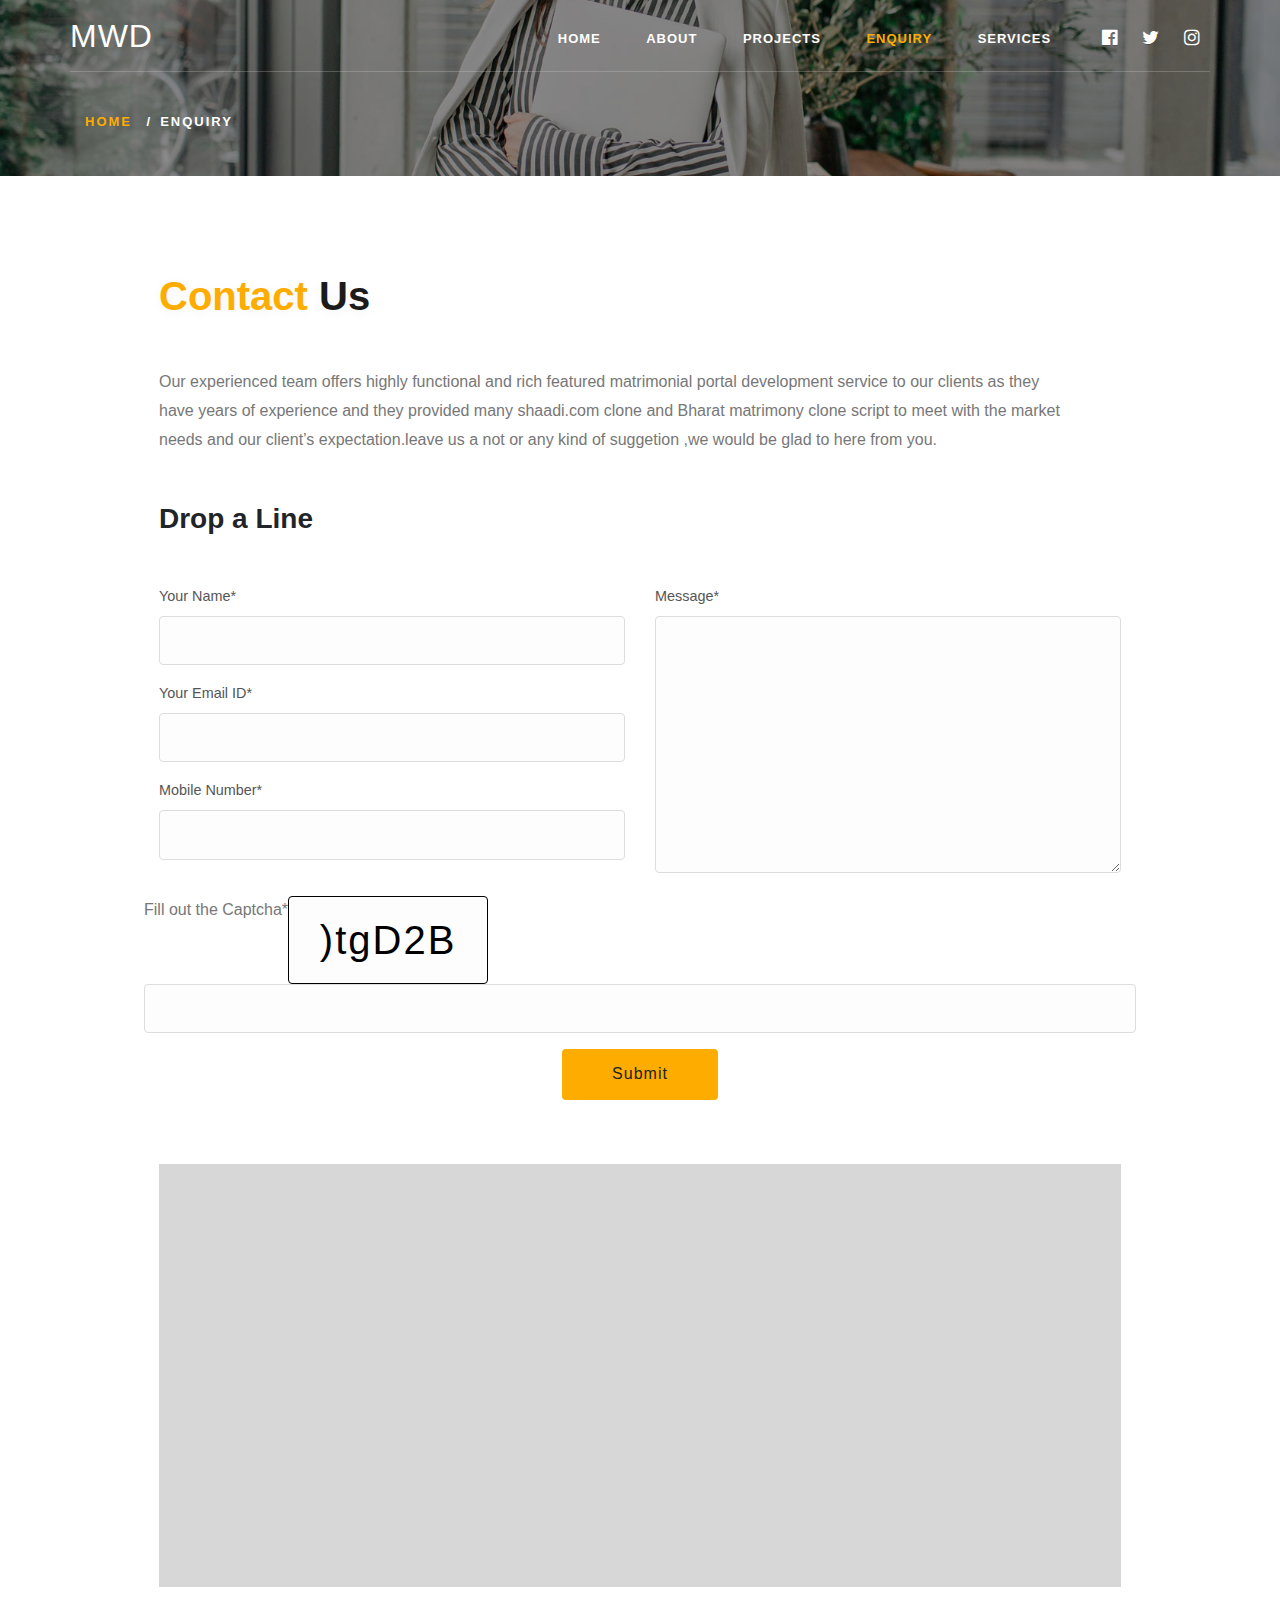
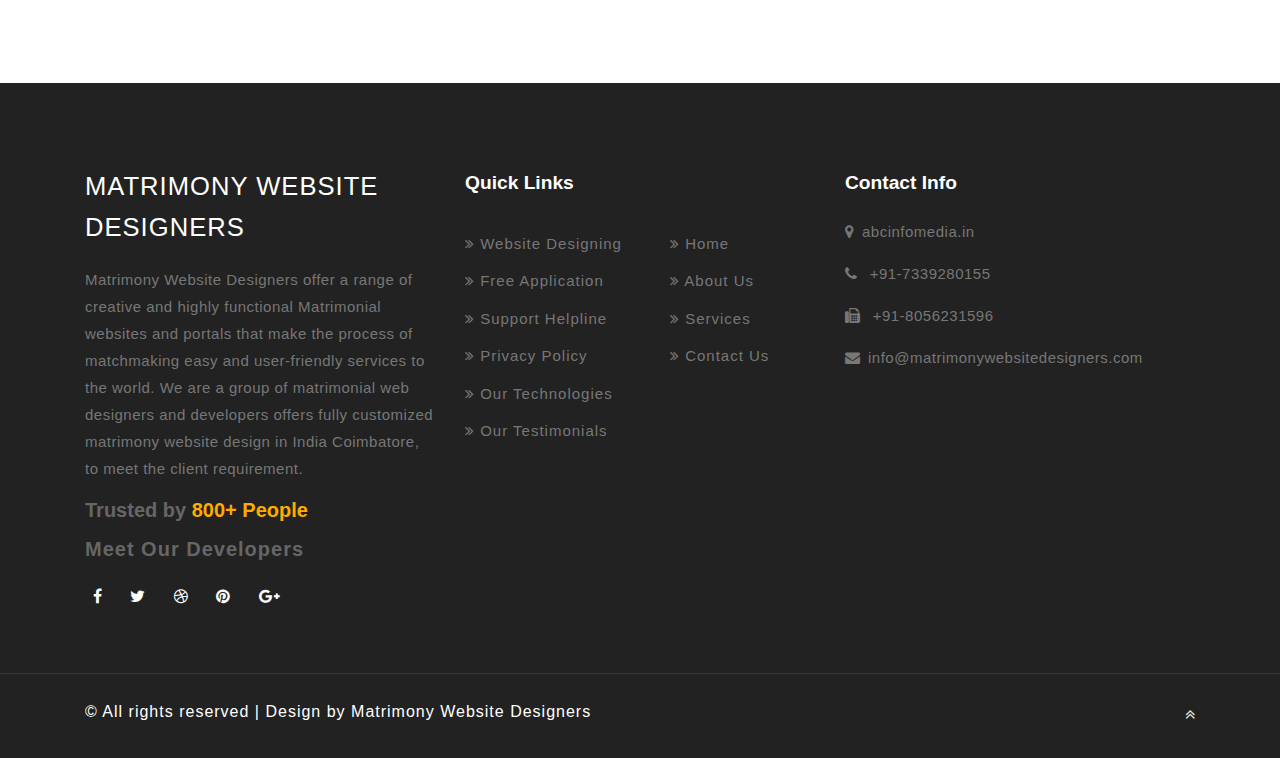
<file: contact.html>
<!DOCTYPE html>
<html lang="eng">

<head>
    <title>MWD</title>
    
    <meta name="viewport" content="width=device-width, initial-scale=1">
    <meta charset="UTF-8" />
    <meta name="keywords" content=" mwd" />
    <script>
        addEventListener("load", function() {
            setTimeout(hideURLbar, 0);
        }, false);

        function hideURLbar() {
            window.scrollTo(0, 1);
        }

    </script>
    
    <link rel="stylesheet" href="css/bootstrap.css">
    <link rel="stylesheet" href="css/style.css" type="text/css" media="all" />
    <link href="css/font-awesome.css" rel="stylesheet">
    <style>
		#randomfield { 
    
    -webkit-touch-callout: none;
    -webkit-user-select: none;
    -khtml-user-select: none;
    -moz-user-select: none;
    -ms-user-select: none;
    user-select: none;
   
    width: 200px;
    color: black;
    border-color: black;
    text-align: center;
    font-size: 40px;
    
   
    background-image: url('http://4.bp.blogspot.com/-EEMSa_GTgIo/UpAgBQaE6-I/AAAAAAAACUE/jdcxZVXelzA/s1600/ca.png');
}
		</style>

</head>

<body  onLoad=ChangeCaptcha()>
    <!--/home -->
    <div id="home" class="inner-w3pvt-page">
        <div class="overlay-innerpage">
            <!--/top-nav -->
            <div class="top_w3pvt_main container">
                <!--/header -->
                <header class="nav_w3pvt text-center">
                    <!-- nav -->
                    <nav class="wthree-w3ls">
                        <div id="logo">
                            <h1> <a class="navbar-brand px-0 mx-0" href="index.html">MWD
                                </a>
                            </h1>
                        </div>

                        <label for="drop" class="toggle">Menu</label>
                        <input type="checkbox" id="drop" />
                        <ul class="menu mr-auto">
                            <li><a href="index.html">Home</a></li>
                            <li><a href="about.html">About</a></li>
                           
                            <li><a href="projects.html">Projects</a></li>
                            <li class="active"> <a href ="contact.html">Enquiry</a></li>
                            <li><a href ="services.html">Services</a></li>


                            <li class="social-icons ml-lg-3"><a href="#" class="p-0 social-icon"><span class="fa fa-facebook-official" aria-hidden="true"></span>
                                    <div class="tooltip">Facebook</div>
                                </a> </li>
                            <li class="social-icons"><a href="#" class="p-0 social-icon"><span class="fa fa-twitter" aria-hidden="true"></span>
                                    <div class="tooltip">Twitter</div>
                                </a> </li>
                            <li class="social-icons"><a href="#" class="p-0 social-icon"><span class="fa fa-instagram" aria-hidden="true"></span>
                                    <div class="tooltip">Instagram</div>
                                </a> </li>
                        </ul>
                    </nav>
                    <!-- //nav -->
                </header>
                <!--//header -->

                <!--/breadcrumb-->
                <div class="inner-w3pvt-page-info">
                    <ol class="breadcrumb d-flex">
                        <li class="breadcrumb-item">
                            <a href="index.html">Home</a>
                        </li>
                        <li class="breadcrumb-item active">Enquiry</li>
                    </ol>

                </div>
             
            </div>
           
        </div>
    </div>
    
    <section class="about-info py-5 px-lg-5">
        <div class="content-w3ls-inn px-lg-5">
            <div class="container py-md-5 py-3">
                <div class="px-lg-5">
                    <h3 class="tittle-w3ls mb-lg-5 mb-4"><span class="pink">Contact</span> Us</h3>
                    <p class="mt-5 pr-lg-5">Our experienced team offers highly functional and rich featured matrimonial portal development service to our clients as they have years of experience and they provided many shaadi.com clone and Bharat matrimony clone script to meet with the market needs and our client’s expectation.leave us a not or any kind of suggetion ,we would be glad to here from you.</p>


                    <div class="contact-hny-form mt-lg-5 mt-3">
                        <h3 class="title-hny mb-lg-5 mb-3">
                            Drop a Line
                        </h3>
                        <form action="mail.php" role="form" method="post" id="reused_form"   >
                            <div class="row">
                                <div class="col-lg-6">
                                    <div class="form-group">
                                        <label for="w3lName">Your Name*</label>
                                        <input type="text" name="w3lName" id="w3lName" required>
                                    </div>
                                    <div class="form-group">
                                        <label for="w3lSender">Your Email ID*</label>
                                        <input type="text" name="rw3lSende" id="w3lSender" required>
                                    </div>
                                    <div class="form-group">
                                        <label for="w3lSubject">Mobile Number*</label>
                                        <input type="text" name="w3lSubject" id="w3lSubject" required>
                                    </div>
                                </div>
                                <div class="col-lg-6">
                                    <div class="form-group">
                                        <label for="w3lSubject">Message*</label>
                                        <textarea name="w3lMessage" id="w3lMessage" required>
    </textarea>
                                    </div>
                                </div>
                                <p>Fill out the Captcha*</p>
                                <input type="text"   id="randomfield" disabled>
                                <br><br>
                       <br>
                                <input id="CaptchaEnter" size="20" maxlength="6" />
                            
                                <br><br>
                           
                                <div class="form-group mx-auto mt-3">
                                    <button onclick ="check()" type="submit" class="btn btn-default morebtn more black con-submit">Submit</button>
                                </div>
                            </div>

                        </form>
                    </div>
                    <div class="map-w3pvt mt-5">
                        <iframe src="https://www.google.com/maps/embed?pb=!1m18!1m12!1m3!1d3911.750696247722!2d77.730484614806!3d11.352911391931856!2m3!1f0!2f0!3f0!3m2!1i1024!2i768!4f13.1!3m3!1m2!1s0x3ba96f5200e4674b%3A0xe38b3b59fbaa57f8!2sABC%20INFOMEDIA%20PVT%20LTD!5e0!3m2!1sen!2sin!4v1622899257125!5m2!1sen!2sin"  allowfullscreen></iframe>
                    </div>
                </div>
            </div>
        </div>
    </section>
    <!-- //Contact -->

    
    <!-- footer -->
    <footer class="py-lg-5 py-4">
        <div class="container py-sm-3">
            <div class="row footer-grids">
                <div class="col-lg-4 mt-4">

                    <h2> <a class="navbar-brand px-0 mx-0 mb-4" href="index.html">Matrimony Website<br> <br>Designers
                        </a>
                    </h2>
                    <p class="mb-3">Matrimony Website Designers offer a range of creative and highly functional Matrimonial websites and portals that make the process of matchmaking easy and user-friendly services to the world. We are a group of matrimonial web designers and developers offers fully customized matrimony website design in India Coimbatore, to meet the client requirement. </p>
                    <h5>Trusted by <span>800+ People</span> </h5>

                   <ul class="list-info-wthree">
                    <div>
                        <li><a  class="mb-3" href ="developers.html"><h5>Meet Our Developers</h5></a></li>
                   
                     
                    </div></ul>

                    
                    <div class="icon-social mt-4">
                        <a href="#" class="button-footr">
                            <span class="fa mx-2 fa-facebook"></span>
                        </a>
                        <a href="#" class="button-footr">
                            <span class="fa mx-2 fa-twitter"></span>
                        </a>
                        <a href="#" class="button-footr">
                            <span class="fa mx-2 fa-dribbble"></span>
                        </a>
                        <a href="#" class="button-footr">
                            <span class="fa mx-2 fa-pinterest"></span>
                        </a>
                        <a href="#" class="button-footr">
                            <span class="fa mx-2 fa-google-plus"></span>
                        </a>

                    </div>
                </div>
                <div class="col-lg-4 mt-4">
                    <h4 class="mb-4">Quick Links</h4>
                    <div class="links-wthree d-flex">
                        <ul class="list-info-wthree">
                            <li><a href="#"><span class="fa fa-angle-double-right" aria-hidden="true"></span> Website Designing</a></li>
                            <li><a href="#"><span class="fa fa-angle-double-right" aria-hidden="true"></span> Free Application </a></li>
                            <li><a href="#"><span class="fa fa-angle-double-right" aria-hidden="true"></span> Support Helpline</a></li>
                            <li><a href="#"><span class="fa fa-angle-double-right" aria-hidden="true"></span> Privacy Policy</a></li>
                            <li><a href="#"><span class="fa fa-angle-double-right" aria-hidden="true"></span> Our Technologies</a></li>
                            <li><a href="#"><span class="fa fa-angle-double-right" aria-hidden="true"></span> Our Testimonials</a></li>
                        </ul>
                        <ul class="list-info-wthree ml-5">
                            <li>
                                <a href="index.html"><span class="fa fa-angle-double-right" aria-hidden="true"></span>
                                    Home
                                </a>
                            </li>
                            <li>
                                <a href="about.html"><span class="fa fa-angle-double-right" aria-hidden="true"></span>
                                    About Us
                                </a>
                            </li>
                            
                            <li>
                                <a href="services.html"><span class="fa fa-angle-double-right" aria-hidden="true"></span>
                                    Services
                                </a>
                            </li>
                            <li>
                                <a href="contact.html"><span class="fa fa-angle-double-right" aria-hidden="true"></span>
                                    Contact Us
                                </a>
                            </li>
                        </ul>
                    </div>
                </div>
                <div class="col-lg-4 mt-4 ad-info">
                    <h4 class="mb-4">Contact Info</h4>
                    <p><span class="fa fa-map-marker"></span><a href="https://abcinfomedia.in/">abcinfomedia.in
                     </p>
                    <p class="phone"><span class="fa fa-phone"></span> +91-7339280155</p>
                    <p class="phone"><span class="fa fa-fax"></span> +91-8056231596 </p>
                    <p><span class="fa fa-envelope"></span><a href="info@matrimonywebsitedesigners.com">info@matrimonywebsitedesigners.com</a></p>
                </div>


            </div>
        </div>
    </footer>
    <!-- //footer -->
    <!-- copyright -->
    <div class="copy_right p-3 d-flex">
        <div class="container">
            <div class="row d-flex">
               <div class="col-lg-9 copy_w3pvt">
                    <p class="text-lg-left text-center">© All rights reserved | Design by
                        <a href="http://mwd.com/" target="_blank">Matrimony Website Designers</a></p>

                </div>
                <!-- move top -->
                <div class="col-lg-3 move-top text-lg-right text-center">
                    <a href="#home" class="move-top">
                        <span class="fa fa-angle-double-up mt-3" aria-hidden="true"></span>
                    </a>
                </div>
                <!-- move top -->
            </div>
        </div>

    </div>
    <!-- //copyright -->
</body>
<script > 
	function ChangeCaptcha() {
    var chars = "!@#$%^&*()_+0123456789ABCDEFGHIJKLMNOPQRSTUVWXTZabcdefghiklmnopqrstuvwxyz"; 
    
    
    var string_length = 6; 
    var ChangeCaptcha = '';
    for (var i=0; i<string_length; i++) {
        var rnum = Math.floor(Math.random() * chars.length);
        ChangeCaptcha += chars.substring(rnum,rnum+1);
    }
    
    document.getElementById('randomfield').value = ChangeCaptcha; 
}

function check() { 
    if(document.getElementById('CaptchaEnter').value == document.getElementById('randomfield').value ) {
    
        alert('Thank you for submitting');
        
        
    }
    else {
        alert('Please re-check the captcha'); 
		}
}

   
	</script>

</html>
</file>
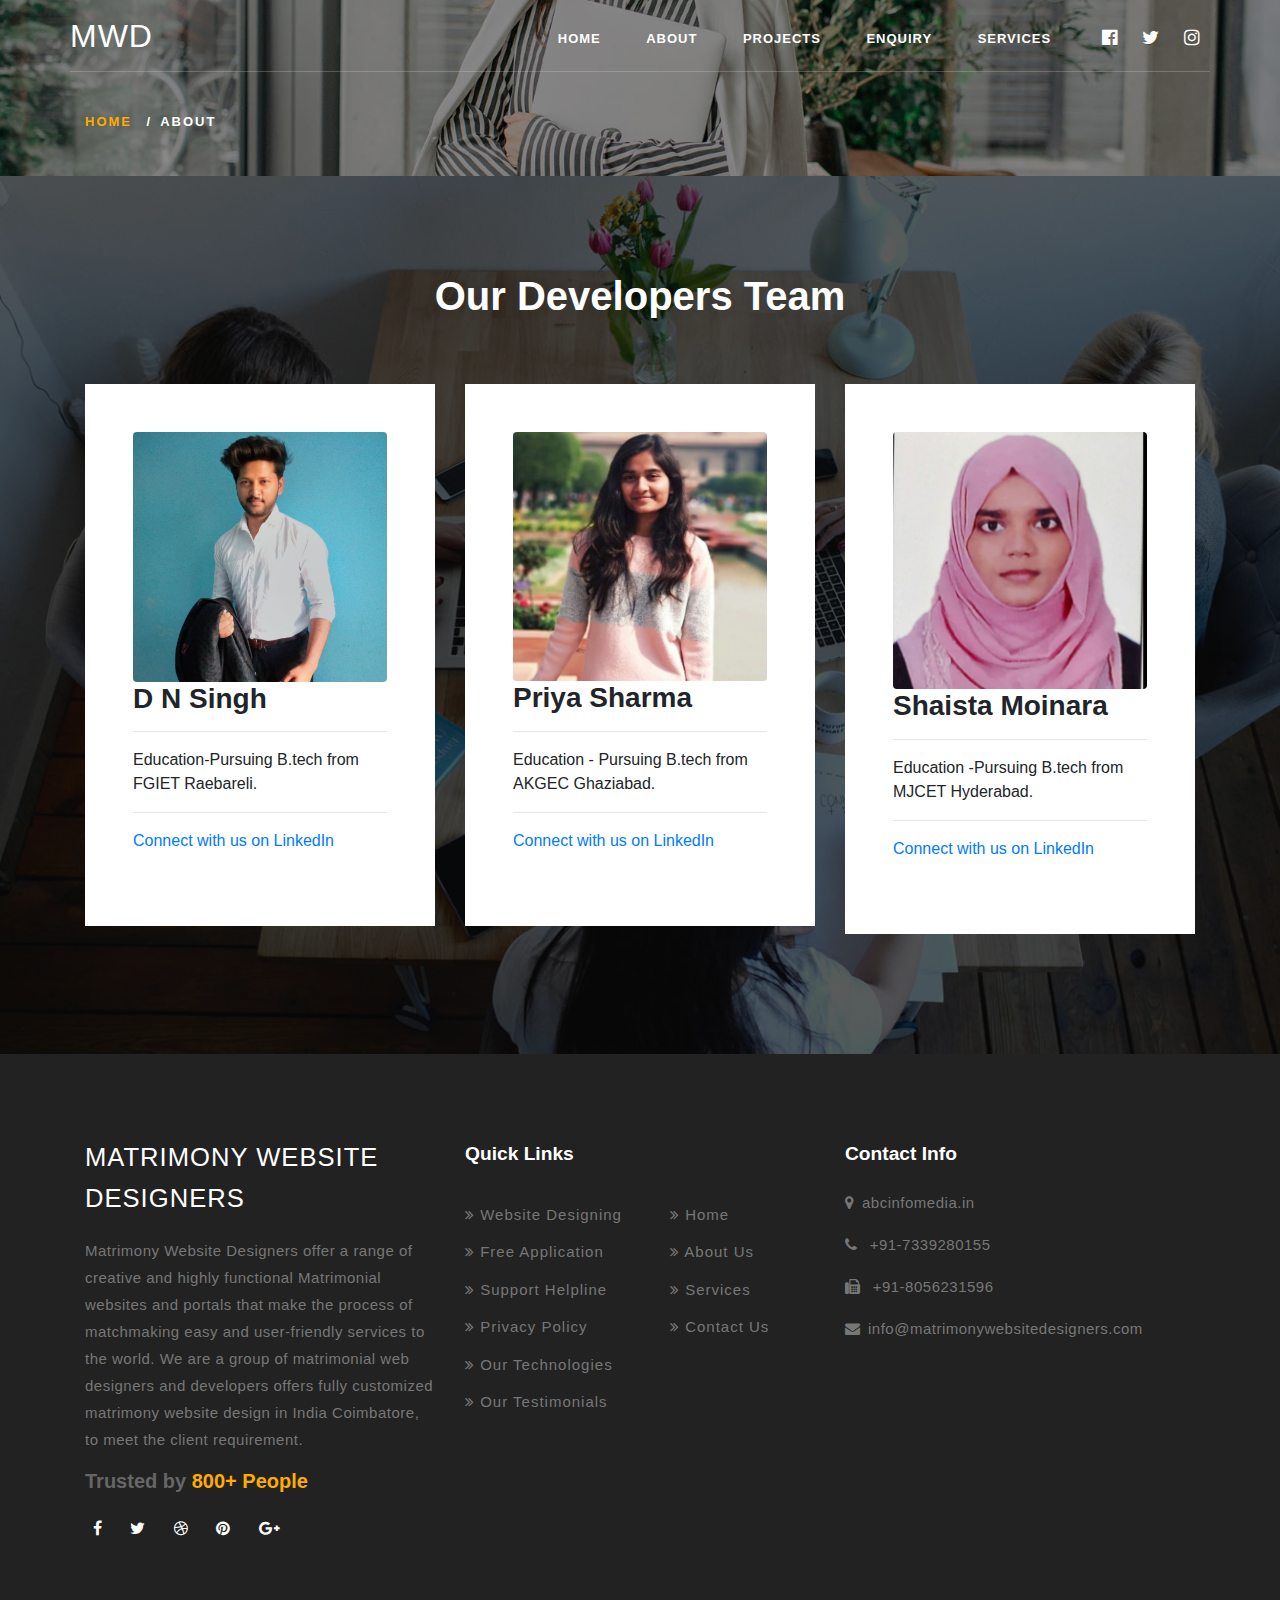
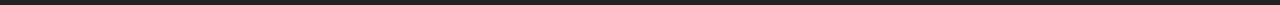
<file: developers.html>
<!DOCTYPE html>
<html lang="en">

<head>
    <meta charset="UTF-8">
    <meta http-equiv="X-UA-Compatible" content="IE=edge">
    <meta name="viewport" content="width=device-width, initial-scale=1.0">
    <title>Document</title>
    <script>
        addEventListener("load", function () {
            setTimeout(hideURLbar, 0);
        }, false);

        function hideURLbar() {
            window.scrollTo(0, 1);
        }

    </script>
    <link rel="stylesheet" href="css/bootstrap.css">
    <link rel="stylesheet" href="css/style.css" type="text/css" media="all" />
    <link href="css/font-awesome.css" rel="stylesheet">
</head>

<body>
    <!--/home -->
    <div id="home" class="inner-w3pvt-page">
        <div class="overlay-innerpage">
            <!--/top-nav -->
            <div class="top_w3pvt_main container">
                <!--/header -->
                <header class="nav_w3pvt text-center">
                    <!-- nav -->
                    <nav class="wthree-w3ls">
                        <div id="logo">
                            <h1> <a class="navbar-brand px-0 mx-0" href="index.html">MWD
                                </a>
                            </h1>
                        </div>

                        <label for="drop" class="toggle">Menu</label>
                        <input type="checkbox" id="drop" />
                        <ul class="menu mr-auto">
                            <li><a href="index.html">HOME</a></li>

                            <li><a href="about.html">ABOUT</a></li>

                            <li><a href="projects.html">Projects</a></li>
                            <li><a href="contact.html">Enquiry</a></li>
                            <li><a href="services.html">Services</a></li>


                            <li class="social-icons ml-lg-3"><a href="#" class="p-0 social-icon"><span
                                        class="fa fa-facebook-official" aria-hidden="true"></span>
                                    <div class="tooltip">Facebook</div>
                                </a> </li>
                            <li class="social-icons"><a href="#" class="p-0 social-icon"><span class="fa fa-twitter"
                                        aria-hidden="true"></span>
                                    <div class="tooltip">Twitter</div>
                                </a> </li>
                            <li class="social-icons"><a href="#" class="p-0 social-icon"><span class="fa fa-instagram"
                                        aria-hidden="true"></span>
                                    <div class="tooltip">Instagram</div>
                                </a> </li>
                        </ul>
                    </nav>

                </header>



                <div class="inner-w3pvt-page-info">
                    <ol class="breadcrumb d-flex">
                        <li class="breadcrumb-item">
                            <a href="index.html">Home</a>
                        </li>
                        <li class="breadcrumb-item active">About</li>
                    </ol>

                </div>

            </div>


        </div>
    </div>

    <section class="testmonials" id="test">
        <div class="over-lay-blue py-5">
            <div class="container py-md-5">
                <h3 class="tittle-w3ls two text-center mb-5">Our Developers Team</h3>
                <div class="row my-4">
                    <div class="col-lg-4 testimonials_grid mt-3">
                        <div class="p-lg-5 p-4 testimonials-gd-vj">
                            <img src="./images/dn.jpg" alt=" " class="img-fluid">
                            <h3 class="mb-2">D N Singh</h3>
                            <p class="sub-test">
                           
                                
                                <hr> Education-Pursuing B.tech from FGIET Raebareli.
                                
                              <hr> <a href=" http://www.linkedin.com/in/dn-singh-49b85b1b2">Connect with us on LinkedIn</a>

                            </p>
                            <div class="row mt-4">
                                <div class="col-3 testi-img-res">
                                </div>
                                <div class="col-9 testi_grid">
                                </div>
                            </div>
                        </div>
                    </div>
                    <div class="col-lg-4 testimonials_grid mt-3">
                        <div class="p-lg-5 p-4 testimonials-gd-vj">
                            <img src="./images/priya.jpg" alt=" " class="img-fluid">
                            <h3 class="mb-2">Priya Sharma</h3>
                            <p class="sub-test">
                           
                           
                                <hr> Education - Pursuing B.tech from AKGEC Ghaziabad.
                                
                                
                                <hr> <a href="https://www.linkedin.com/in/priya-sharma-283279178">Connect with us on LinkedIn</a>
                            </p>
                            <div class="row mt-4">
                                <div class="col-3 testi-img-res">
                                </div>
                                <div class="col-9 testi_grid">
                                </div>
                            </div>
                        </div>
                    </div>
                    <div class="col-lg-4 testimonials_grid mt-3">
                        <div class="p-lg-5 p-4 testimonials-gd-vj">
                            <img src="./images/shaista.jpg" alt=" " class="img-fluid">
                            <h3 class="mb-2">Shaista Moinara</h3>
                            <p class="sub-test">
                              
                            
                               
                                <hr> Education -Pursuing B.tech from MJCET Hyderabad.
                           
                                
                                <hr> 
                                 <a href="http://www.linkedin.com/in/shaista-moinara-7a430a205">Connect with us on LinkedIn</a>
                            </p>
                            <div class="row mt-4">
                                <div class="col-3 testi-img-res">
                                </div>
                                <div class="col-9 testi_grid">
                                </div>
                            </div>
                        </div>
                    </div>
                </div>
            </div>
        </div>
    </section>

    <footer class="py-lg-5 py-4">
        <div class="container py-sm-3">
            <div class="row footer-grids">
                <div class="col-lg-4 mt-4">

                    <h2> <a class="navbar-brand px-0 mx-0 mb-4" href="index.html">Matrimony Website<br> <br>Designers
                        </a>
                    </h2>
                    <p class="mb-3">Matrimony Website Designers offer a range of creative and highly functional
                        Matrimonial websites and portals that make the process of matchmaking easy and user-friendly
                        services to the world. We are a group of matrimonial web designers and developers offers fully
                        customized matrimony website design in India Coimbatore, to meet the client requirement. </p>
                    <h5>Trusted by <span>800+ People </h5>
                    <div class="icon-social mt-4">
                        <a href="#" class="button-footr">
                            <span class="fa mx-2 fa-facebook"></span>
                        </a>
                        <a href="#" class="button-footr">
                            <span class="fa mx-2 fa-twitter"></span>
                        </a>
                        <a href="#" class="button-footr">
                            <span class="fa mx-2 fa-dribbble"></span>
                        </a>
                        <a href="#" class="button-footr">
                            <span class="fa mx-2 fa-pinterest"></span>
                        </a>
                        <a href="#" class="button-footr">
                            <span class="fa mx-2 fa-google-plus"></span>
                        </a>

                    </div>
                </div>
                <div class="col-lg-4 mt-4">
                    <h4 class="mb-4">Quick Links</h4>
                    <div class="links-wthree d-flex">
                        <ul class="list-info-wthree">
                            <li><a href="#"><span class="fa fa-angle-double-right" aria-hidden="true"></span> Website
                                    Designing</a></li>
                            <li><a href="#"><span class="fa fa-angle-double-right" aria-hidden="true"></span> Free
                                    Application</a></li>
                            <li><a href="#"><span class="fa fa-angle-double-right" aria-hidden="true"></span> Support
                                    Helpline</a></li>
                            <li><a href="#"><span class="fa fa-angle-double-right" aria-hidden="true"></span> Privacy
                                    Policy</a></li>
                            <li><a href="#"><span class="fa fa-angle-double-right" aria-hidden="true"></span> Our
                                    Technologies</a></li>
                            <li><a href="#"><span class="fa fa-angle-double-right" aria-hidden="true"></span> Our
                                    Testimonials </a></li>
                        </ul>
                        <ul class="list-info-wthree ml-5">
                            <li>
                                <a href="index.html"><span class="fa fa-angle-double-right" aria-hidden="true"></span>
                                    Home
                                </a>
                            </li>
                            <li>
                                <a href="about.html"><span class="fa fa-angle-double-right" aria-hidden="true"></span>
                                    About Us
                                </a>
                            </li>
                            <li>
                                <a href="sevices.html"><span class="fa fa-angle-double-right" aria-hidden="true"></span>
                                    Services
                                </a>
                            </li>
                            <li>
                                <a href="contact.html"><span class="fa fa-angle-double-right" aria-hidden="true"></span>
                                    Contact Us
                                </a>
                            </li>
                        </ul>
                    </div>
                </div>
                <div class="col-lg-4 mt-4 ad-info">
                    <h4 class="mb-4">Contact Info</h4>
                    <p><span class="fa fa-map-marker"></span><a href="https://abcinfomedia.in/">abcinfomedia.in
                     </p>
                    <p class="phone"><span class="fa fa-phone"></span> +91-7339280155</p>
                    <p class="phone"><span class="fa fa-fax"></span> +91-8056231596 </p>
                    <p><span class="fa fa-envelope"></span><a href="info@matrimonywebsitedesigners.com">info@matrimonywebsitedesigners.com</a></p>
                </div>

            </div>
        </div>
    </footer>
</body>

</html>
</file>
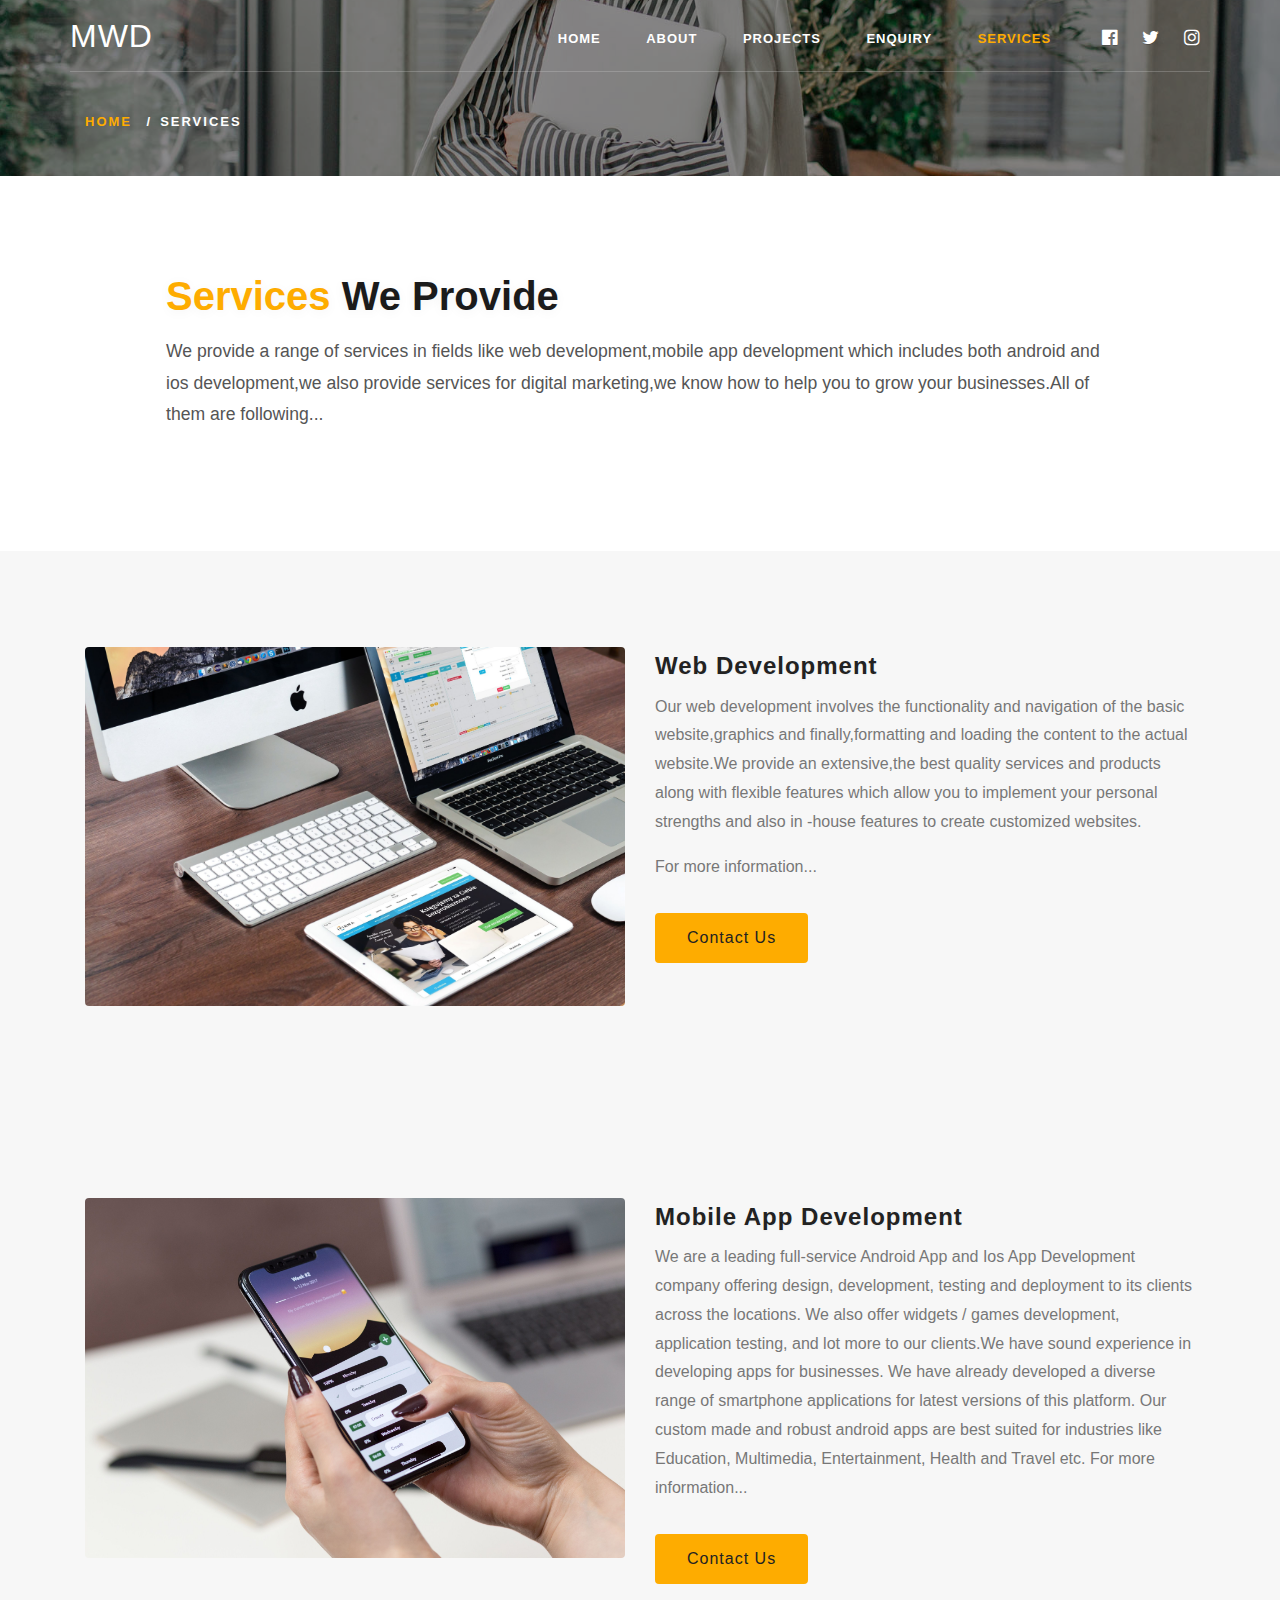
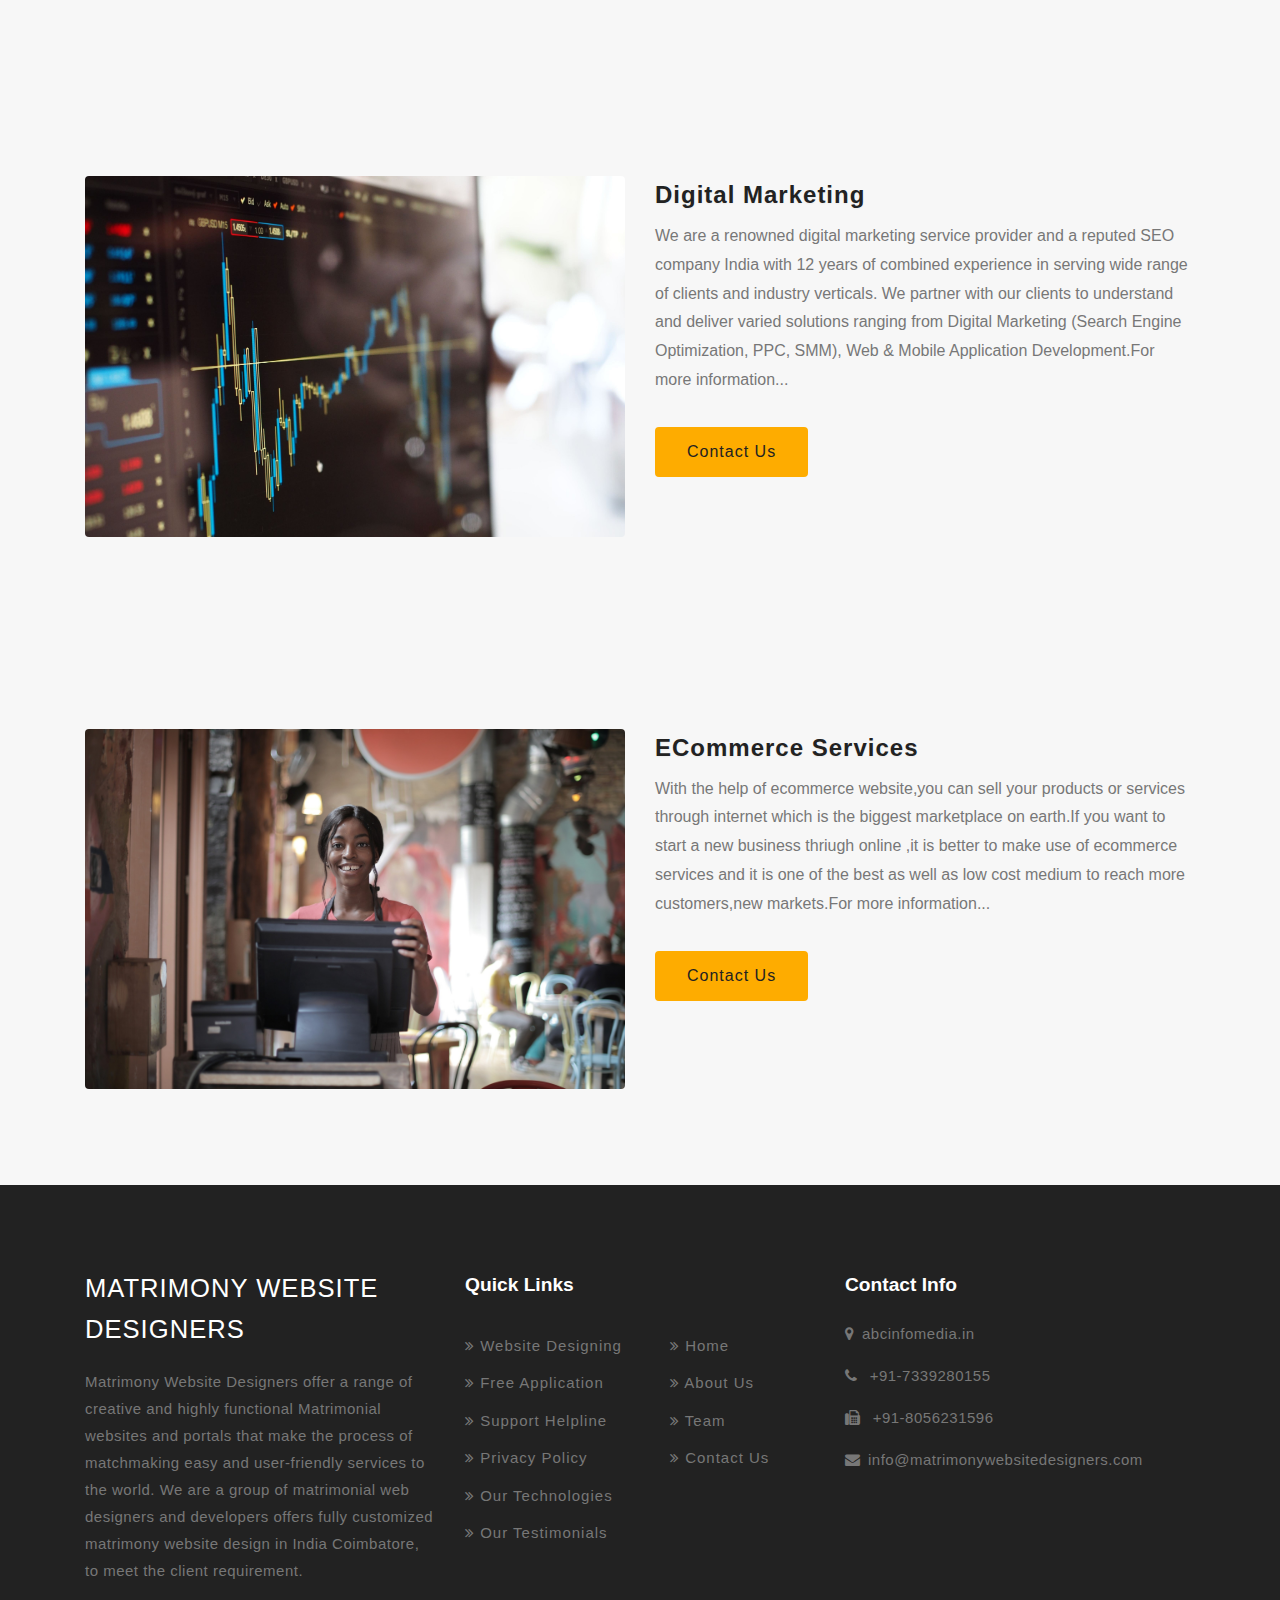
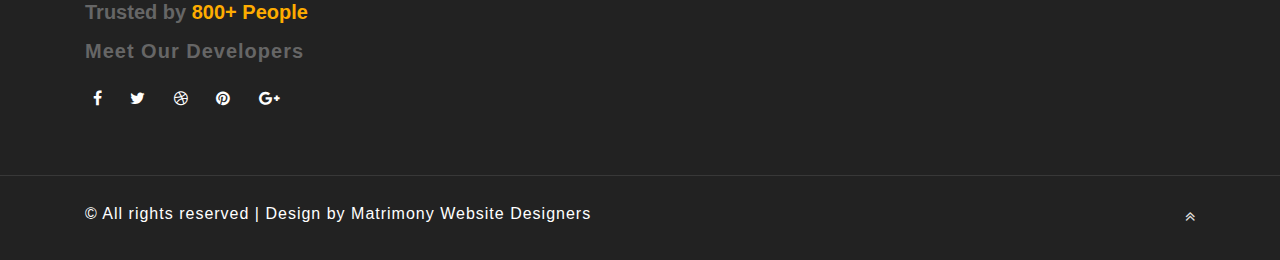
<file: services.html>
<!DOCTYPE html>
<html lang="eng">

<head>
    <title>MWD</title>
    
    <meta name="viewport" content="width=device-width, initial-scale=1">
    <meta charset="UTF-8" />
    <meta name="keywords" content=" mwd" />
    <script>
        addEventListener("load", function() {
            setTimeout(hideURLbar, 0);
        }, false);

        function hideURLbar() {
            window.scrollTo(0, 1);
        }

    </script>
    
    <link rel="stylesheet" href="css/bootstrap.css">
    <link rel="stylesheet" href="css/style.css" type="text/css" media="all" />
    <link href="css/font-awesome.css" rel="stylesheet">
    <style>#randomfield { 
    
    -webkit-touch-callout: none;
    -webkit-user-select: none;
    -khtml-user-select: none;
    -moz-user-select: none;
    -ms-user-select: none;
    user-select: none;
   
    width: 200px;
    color: black;
    border-color: black;
    text-align: center;
    font-size: 40px;
    
   
    background-image: url('http://4.bp.blogspot.com/-EEMSa_GTgIo/UpAgBQaE6-I/AAAAAAAACUE/jdcxZVXelzA/s1600/ca.png');
}
		</style>
        </head>
        <body>
    <!--/home -->
    <div id="home" class="inner-w3pvt-page">
        <div class="overlay-innerpage">
            <!--/top-nav -->
            <div class="top_w3pvt_main container">
                <!--/header -->
                <header class="nav_w3pvt text-center">
                    <!-- nav -->
                    <nav class="wthree-w3ls">
                        <div id="logo">
                            <h1> <a class="navbar-brand px-0 mx-0" href="index.html">MWD
                                </a>
                            </h1>
                        </div>

                        <label for="drop" class="toggle">Menu</label>
                        <input type="checkbox" id="drop" />
                        <ul class="menu mr-auto">
                            <li><a href="index.html">Home</a></li>
                            <li><a href="about.html">About</a></li>
                            
                            <li><a href="projects.html">Projects</a></li>
                            <li><a href="contact.html">Enquiry</a></li>
                            <li class="active"><a href ="services.html">Services</a></li>
                             <li class="social-icons ml-lg-3"><a href="#" class="p-0 social-icon"><span class="fa fa-facebook-official" aria-hidden="true"></span>
                                    <div class="tooltip">Facebook</div>
                                </a> </li>
                            <li class="social-icons"><a href="#" class="p-0 social-icon"><span class="fa fa-twitter" aria-hidden="true"></span>
                                    <div class="tooltip">Twitter</div>
                                </a> </li>
                            <li class="social-icons"><a href="#" class="p-0 social-icon"><span class="fa fa-instagram" aria-hidden="true"></span>
                                    <div class="tooltip">Instagram</div>
                                </a> </li>
                        </ul>
                    </nav>
                 
                </header>
            <div class="inner-w3pvt-page-info">
                    <ol class="breadcrumb d-flex">
                        <li class="breadcrumb-item">
                            <a href="index.html">Home</a>
                        </li>
                        <li class="breadcrumb-item active">Services</li>
                    </ol>

                </div>
             
            </div>
           
        </div>
    </div>
      <section class="about py-5">
        <div class="container p-md-5">
            <div class="about-hny-info text-left px-md-5">
                <h3 class="tittle-w3ls mb-3"><span class="pink">Services</span> We Provide</h3>
                <p class="sub-tittle mt-3 mb-4"> We provide a range of services in fields like web development,mobile app development which includes both android and ios development,we also provide services for digital marketing,we know how to help you to grow your businesses.All of them are following...</p>
            </div>
        </div></section>
        <section class="banner_bottom py-5">
        <div class="container py-md-5">
            <div class="row inner_sec_info">

                <div class="col-md-6 banner_bottom_grid help">
                    <img src="images/a1.jpg" alt=" " class="img-fluid">
                </div>
                <div class="col-md-6 banner_bottom_left mt-lg-0 mt-4">
                    <h4><a class="link-hny" href="services.html">
                        Web Development</a></h4>
                    <p>Our web development involves the functionality and navigation of the basic website,graphics and finally,formatting and loading the content to the actual website.We provide an extensive,the best quality services and products along with flexible features which allow you to implement your personal strengths and also in -house features to create customized websites.</p>
                    <p>For more information...</p>
                    <a class="btn more black mt-3" href="contact.html" role="button">Contact Us</a>

                </div>
            </div></section>
 <section class="banner_bottom py-5">
        <div class="container py-md-5">
            <div class="row inner_sec_info">

                <div class="col-md-6 banner_bottom_grid help">
                    <img src="images/mb.jpg" alt=" " class="img-fluid">
                </div>
                <div class="col-md-6 banner_bottom_left mt-lg-0 mt-4">
                    <h4><a class="link-hny" href="services.html">
                       Mobile App Development</a></h4>
                    <p>We are a leading full-service Android App and Ios App Development company offering design, development, testing and deployment to its clients across the locations. We also offer widgets / games development, application testing, and lot more to our clients.We have sound experience in developing apps for businesses. We have already developed a diverse range of smartphone applications for latest versions of this platform. Our custom made and robust android apps are best suited for industries like Education, Multimedia, Entertainment, Health and Travel etc. For more information...</p>
                   
                    <a class="btn more black mt-3" href="contact.html" role="button">Contact Us</a>

                </div>
            </div></section>
             <section class="banner_bottom py-5">
        <div class="container py-md-5">
            <div class="row inner_sec_info">

                <div class="col-md-6 banner_bottom_grid help">
                    <img src="images/dg.jpg" alt=" " class="img-fluid">
                </div>
                <div class="col-md-6 banner_bottom_left mt-lg-0 mt-4">
                    <h4><a class="link-hny" href="services.html">
                        Digital Marketing</a></h4>
                    <p>We are a renowned digital marketing service provider and a reputed SEO company India with 12 years of combined experience in serving wide range of clients and industry verticals. We partner with our clients to understand and deliver varied solutions ranging from Digital Marketing (Search Engine Optimization, PPC, SMM), Web & Mobile Application Development.For more information...</p>
                   
                    <a class="btn more black mt-3" href="contact.html" role="button">Contact Us</a>

                </div>
            </div> </section>
             <section class="banner_bottom py-5">
        <div class="container py-md-5">
            <div class="row inner_sec_info">

                <div class="col-md-6 banner_bottom_grid help">
                    <img src="images/ec.jpg" alt=" " class="img-fluid">
                </div>
                <div class="col-md-6 banner_bottom_left mt-lg-0 mt-4">
                    <h4><a class="link-hny" href="services.html">
                      ECommerce Services</a></h4>
                    <p>With the help of ecommerce website,you can sell your products or services through internet which is the biggest marketplace on earth.If you want to start a new business thriugh online ,it is better to make use of ecommerce services and it is one of the best as well as low cost medium to reach more customers,new markets.For more information...</p>
                    <a class="btn more black mt-3" href="contact.html" role="button">Contact Us</a>

                </div>
            </div> </section>
             
            <footer class="py-lg-5 py-4">
        <div class="container py-sm-3">
            <div class="row footer-grids">
                <div class="col-lg-4 mt-4">

                    <h2> <a class="navbar-brand px-0 mx-0 mb-4" href="index.html">Matrimony Website<br> <br>Designers
                        </a>
                    </h2>
                    <p class="mb-3">Matrimony Website Designers offer a range of creative and highly functional Matrimonial websites and portals that make the process of matchmaking easy and user-friendly services to the world. We are a group of matrimonial web designers and developers offers fully customized matrimony website design in India Coimbatore, to meet the client requirement. </p>
                    <h5>Trusted by <span>800+ People</span> </h5>

                   <ul class="list-info-wthree">
                    <div>
                        <li><a  class="mb-3" href ="developers.html"><h5>Meet Our Developers</h5></a></li>
                   
                     
                    </div></ul>

                    <div class="icon-social mt-4">
                        <a href="#" class="button-footr">
                            <span class="fa mx-2 fa-facebook"></span>
                        </a>
                        <a href="#" class="button-footr">
                            <span class="fa mx-2 fa-twitter"></span>
                        </a>
                        <a href="#" class="button-footr">
                            <span class="fa mx-2 fa-dribbble"></span>
                        </a>
                        <a href="#" class="button-footr">
                            <span class="fa mx-2 fa-pinterest"></span>
                        </a>
                        <a href="#" class="button-footr">
                            <span class="fa mx-2 fa-google-plus"></span>
                        </a>

                    </div>
                </div>
                <div class="col-lg-4 mt-4">
                    <h4 class="mb-4">Quick Links</h4>
                    <div class="links-wthree d-flex">
                        <ul class="list-info-wthree">
                            <li><a href="#"><span class="fa fa-angle-double-right" aria-hidden="true"></span> Website Designing</a></li>
                            <li><a href="#"><span class="fa fa-angle-double-right" aria-hidden="true"></span> Free Application</a></li>
                            <li><a href="#"><span class="fa fa-angle-double-right" aria-hidden="true"></span> Support Helpline</a></li>
                            <li><a href="#"><span class="fa fa-angle-double-right" aria-hidden="true"></span> Privacy Policy</a></li>
                            <li><a href="#"><span class="fa fa-angle-double-right" aria-hidden="true"></span> Our Technologies</a></li>
                            <li><a href="#"><span class="fa fa-angle-double-right" aria-hidden="true"></span> Our Testimonials</a></li>
                        </ul>
                        <ul class="list-info-wthree ml-5">
                            <li>
                                <a href="index.html"><span class="fa fa-angle-double-right" aria-hidden="true"></span>
                                    Home
                                </a>
                            </li>
                            <li>
                                <a href="about.html"><span class="fa fa-angle-double-right" aria-hidden="true"></span>
                                    About Us
                                </a>
                            </li>
                            
                            <li>
                                <a href="team.html"><span class="fa fa-angle-double-right" aria-hidden="true"></span>
                                    Team
                                </a>
                            </li>
                            <li>
                                <a href="contact.html"><span class="fa fa-angle-double-right" aria-hidden="true"></span>
                                    Contact Us
                                </a>
                            </li>
                        </ul>
                    </div>
                </div>
                <div class="col-lg-4 mt-4 ad-info">
                    <h4 class="mb-4">Contact Info</h4>
                    <p><span class="fa fa-map-marker"></span><a href="https://abcinfomedia.in/">abcinfomedia.in
                     </p>
                    <p class="phone"><span class="fa fa-phone"></span> +91-7339280155</p>
                    <p class="phone"><span class="fa fa-fax"></span> +91-8056231596 </p>
                    <p><span class="fa fa-envelope"></span><a href="info@matrimonywebsitedesigners.com">info@matrimonywebsitedesigners.com</a></p>
                </div>


            </div>
        </div>
    </footer>
   
    <div class="copy_right p-3 d-flex">
        <div class="container">
            <div class="row d-flex">
                <div class="col-lg-9 copy_w3pvt">
                    <p class="text-lg-left text-center"> © All rights reserved | Design by
                        <a href="http://mwd.com/" target="_blank"></a>Matrimony Website Designers</p>

                </div>
              
                <div class="col-lg-3 move-top text-lg-right text-center">
                    <a href="#home" class="move-top">
                        <span class="fa fa-angle-double-up mt-3" aria-hidden="true"></span>
                    </a>
                </div>
               
            </div>
        </div>

    </div>
    <script>
        window.onscroll = function() {myFunction()};
        
        var navbar = document.getElementById("navbar");
        var sticky = navbar.offsetTop;
        
        function myFunction() {
          if (window.pageYOffset >= sticky) {
            navbar.classList.add("sticky")
          } else {
            navbar.classList.remove("sticky");
          }
        }
        </script>
        
</body>

</html>
</file>
<file: css/style.css>
html,
body {
    margin: 0;
    font-size: 100%;
    background: #fff;
    scroll-behavior: smooth;
}

body a {
    text-decoration: none;
}

html {

    font-family: -apple-system, BlinkMacSystemFont, "Segoe UI", Roboto, Helvetica, Arial, sans-serif, "Apple Color Emoji", "Segoe UI Emoji", "Segoe UI Symbol";

}

a:hover {
    text-decoration: none;
}

input[type="button"]:hover,
input[type="submit"]:hover {
    transition: .5s ease-in;
    -webkit-transition: .5s ease-in;
    -moz-transition: .5s ease-in;
    -o-transition: .5s ease-in;
    -ms-transition: .5s ease-in;
}

h1,
h2,
h3,
h4,
h5,
h6 {
    margin: 0;
    font-weight: 600;
}

p {
    font-size: 1em;
    color: #777;
    line-height: 1.8em;
}

ul {
    margin: 0;
    padding: 0;
}

body img {
    border-radius: 4px;
    -webkit-border-radius: 4px;
    -moz-border-radius: 4px;
    -o-border-radius: 4px;
    -ms-border-radius: 4px;
}


#title{
  text-align: center;
  color:white;
  font-size:30px;
  text-transform: uppercase;
  margin-top: 100px;
}
.hover-table-layout {
  display: -webkit-box;
  display: -moz-box;
  display: -ms-flexbox;
  display: -webkit-flex;
  display: flex;
   -webkit-flex-wrap: wrap;
    -moz-flex-wrap: wrap;
    -ms-flex-wrap: wrap;
    flex-wrap: wrap;
  max-width:1500px;
  margin:auto;
 
}
.listing-item {
   display: block;
   width:100%;
  margin-bottom:20px;
    float: left;
    background: #fff;
    border-radius:10px;
    z-index:0;
  cursor:pointer;
    -webkit-transition: all 0.3s ease;
    -moz-transition: all 0.3s ease;
    transition: all 0.3s ease;
      -webkit-box-shadow: 0px 1px 4px rgba(0, 0, 0, 0.10);
    -moz-box-shadow: 0px 1px 4px rgba(0, 0, 0, 0.10);
    box-shadow: 0px 1px 4px rgba(0, 0, 0, 0.10);

}
.listing-item:hover,  .listing-item.active{
  -webkit-transform: scale(1.03);
  -moz-transform: scale(1.03);
    transform: scale(1.03);
    -webkit-transition: all 0.3s;
  -moz-transition: all 0.3s;
    transition: all 0.3s;
  z-index:2;

}
.listing-item .listing{
    padding:50px;
    position:relative;  
}
.listing-item .listing:before{
    content:"";
  position:absolute;
  top:-15px;
  left:-o-calc(50% - 15px);
  left:-moz-calc(50% - 15px);
  left:-webkit-calc(50% - 15px);
  left:calc(50% - 15px);
  border-bottom:20px solid #fff;
  border-left:20px solid transparent;
  border-right:20px solid transparent;
}
  figure.image img {
    width:100%;
    border-top-left-radius: 10px;
    border-top-right-radius: 10px;
}
figure.image {
    position: relative;
  margin: 0;
    padding: 0;
}
figure.image figcaption {
    position: absolute;
    top: 0;
    width: 100%;
    text-align: center;
    bottom: 4px;
  background: rgba(0,0,0,0.6);
    border-top-left-radius: 10px;
    border-top-right-radius: 10px;

}
figcaption .caption{
  position:relative;
  top:50%;
  -moz-transform:translateY(-50%);
  -webkit-transform:translateY(-50%);
  transform:translateY(-50%);

}
figcaption h1{
    color:white;
  font-weight:bold;
    font-size:30px;
  text-transform: uppercase;
}
figcaption p{
  color:white;
  font-size:20px;
}
figcaption h2{
    color:white;
    font-size:25px;
  }
.listing h4 {
   
    font-size: 13px;
    text-align: center;
    padding: 5px 10px;
    font-weight: bold;
}
.listing h4:not(:last-child){
   border-bottom: 1px solid #ccc;
}
.listing-item:hover figure.image figcaption{
       background: rgba(82, 80, 80, 0.6);
}
@media only screen and (min-width:540px){
  .listing-item {
   display: block;
   width: -webkit-calc(100%/3);
   width: -moz-calc(100%/3);
    width: calc(100%/3);
  }
}
@media only screen and (min-width:1024px){
  .hover-table-layout{
        padding: 30px;
  }
}
.plan-select {
    border-top: 1px solid rgba(0, 0, 0, 0.2);
    padding: 20px;
    text-align: center;
  }
   .plan-select a {
    background-color:  #f1c463;
    color: #ffffff;
    text-decoration: none;
    padding: 12px 20px;
    font-size: 0.75em;
    font-weight: 600;
    border-radius: 20px;
    text-transform: uppercase;
    letter-spacing: 4px;
    display: inline-block;
  }
   .plan-select a:hover {
    background-color:  #feac00;
  }

/* navigation */


  
.btn-one {
    border-color: #ffc21b;
    color: #fff;
    box-shadow: 0 0 10px 0 #ffc21b inset, 0 0 10px 4px #ffc21b;
    -webkit-transition: all 150ms ease-in-out;
    transition: all 150ms ease-in-out;
     font-size: 1rem;
    font-weight: 350;
    line-height: 1;
    margin: 20px;
    padding: 1.2em 2.8em;
    text-decoration: none;
    text-align: center;
   text-transform: initial;
    font-family: 'Montserrat', sans-serif;
    
  }
  .btn-one:hover {
    box-shadow: 0 0 40px 40px #ffc21b inset, 0 0 0 0 #ffc21b;
    color: black;
   
  }
  


.toggle,
[id^=drop] {
    display: none;
}

/* Giving a background-color to the nav container. */

nav {
    margin: 0;
    padding: 0;
}

a.navbar-brand {
    font-size: 0.8em;
    font-weight: 100;
    letter-spacing: 1px;
    line-height: 0.8em;
    text-transform: uppercase;
    color: #fff;
}

#logo a {
    float: left;
    display: initial;
}

#logo a img {
    height: 30px;
}

/*  "ul li" "float:left"
 *add a clear after the container. */

nav:after {
    content: "";
    display: table;
    clear: both;
}

/* Removing padding, margin and "list-style" from the "ul",
 * and adding "position:reltive" */

nav ul {
    float: right;
    padding: 0;
    margin: 0;
    list-style: none;
    position: relative;
}

ul.menu {
    margin-top: 0.4em;
}

/* Positioning the navigation items inline */

nav ul li {
    margin: 0px;
    display: inline-block;
}

/* Styling the links */

nav a {
    color: #fff;
    font-size: 13px;
    letter-spacing: 1px;
    padding: 0 14px;
    font-weight: 600;
    margin: 0 0.5em;
    text-transform: uppercase;
}


nav ul li ul li:hover {
    background: #f8f9fa;
}

li.log-vj a {
    display: inline-block;
}

li.social-icons a span {
    margin: 0 3px;
    font-size: 1.4em;
}

/* Background color change on Hover */

.menu li a:hover {
    color: #feac00;
}

.menu li.active a {
    color: #feac00;
}

/* Hide Dropdowns by Default
 * and giving it a position of absolute */

nav ul ul {
    display: none;
    position: absolute;
    top: 25px;
    padding: 10px;
    background: #fff;
    padding: 10px;
    z-index: 999;
    border: 1px solid #ddd;
    left: 165px;
    text-align: left;
}

/* Display Dropdowns on Hover */

nav ul li:hover>ul {
    display: inherit;
}

/* Fisrt Tier Dropdown */

nav ul ul li {
    width: 170px;
    float: none;
    display: list-item;
    position: relative;
}

nav ul ul li a {
    color: #333;
    padding: 5px 10px;
    display: block;
}
nav ul ul ul li {
    position: relative;
    top: -60px;
   
    left: 170px;
}

li>a:only-child:after {
    content: '';
}
@media all and (max-width:992px) {

    #logo {
        display: block;
        padding: 0;
        width: 100%;
        text-align: center;
        float: none;
    }

    nav {
        margin: 0;
    }

    
    .toggle+a,
    .menu {
        display: none;
    }

    /* Stylinf the toggle lable */
    .toggle {
        display: block;
        padding: 7px 20px;
        font-size: 14px;
        text-decoration: none;
        border: none;
        float: right;
        background-color: #212529;
        color: #fff;
        cursor: pointer !important;
        margin-bottom: 0;
        text-transform: uppercase;
        margin-top: 0em;
    }

    .menu .toggle {
        float: none;
        text-align: left;
        margin: auto;
        width: 80%;
        padding: 5px;
        font-weight: normal;
        font-size: 16px;
        letter-spacing: 1px;
    }

    .toggle:hover {
        color: #333;
        background-color: #fff;
    }

    /* Display Dropdown when clicked on Parent Lable */
    [id^=drop]:checked+ul {
        display: block;
        background: rgba(16, 16, 16, 0.85);
        padding: 15px 0;
        text-align: left;
        width: 100%;
        z-index: 99999;
        border: none;
    }

    /* Change menu item's width to 100% */
    nav ul li {
        display: block;
        width: 100%;
        padding: 5px 0;
    }

    nav a:hover,
    nav ul ul ul a {
        background-color: transparent;
    }

    nav ul li ul li .toggle,
    nav ul ul a,
    nav ul ul ul a {
        padding: 14px 20px;
        color: #FFF;
        font-size: 17px;
    }

    label.toggle.toggle-2 {
        width: 94%;
        font-size: 13px;
    }

    nav ul li ul li .toggle,
    nav ul ul a {
        background-color: #343a40;
    }

    /* Hide Dropdowns by Default */
    nav ul ul {
        float: none;
        position: static;
        color: #ffffff;
        text-align: left;
    }

    /* Hide menus on hover */
    nav ul ul li:hover>ul,
    nav ul li:hover>ul {
        display: none;
    }

    nav ul {
        margin-left: 0em;
    }

    /* Fisrt Tier Dropdown */
    nav ul ul li {
        display: block;
        width: 100%;
        padding: 0;
    }

    nav ul ul ul li {
        position: static;
        
    }

    nav ul ul li a {
        color: #fff;
        font-size: 0.8em;
    }

    nav ul li ul li:hover {
        background: none;
    }

    nav ul li.social-icons {
        display: inline-block;
        
        width: 32.3%;
        margin: 0 auto;
        text-align: center;
    }

    .tooltip {
        top: 0;
        left: 50%;
        padding: 0.2rem 0.5rem;
    }
}

@media all and (max-width: 330px) {

    nav ul li {
        display: block;
        width: 94%;
    }

}

/* header */


/* banner */
.top_w3pvt_main {
    position: relative;
    z-index: 1;
}

.nav_w3pvt {
    position: absolute;
    left: 0;
    right: 0;
    z-index: 99;
    margin: 0 auto;
    background: transparent;
    margin-top: 1.2em;
}

/* banner-hny-info */
.banner-hny-info {
    padding: 14em 0 14em;
    margin: 0 auto;
    position: absolute;
    top: 0;
    left: 0;
    right: 0;
    font-family:Cambria, Cochin, Georgia, Times, 'Times New Roman', serif;
}

/* banner slider */


#homepage-slider {
    position: relative;
}

.radio {
    display: none;
}

.images {
    overflow: hidden;
    top: 0;
    bottom: 0;
    left: 0;
    right: 0;
    width: 100%;
}

.images-inner {
    width: 500%;
    transition: all 800ms cubic-bezier(0.770, 0.000, 0.175, 1.000);
    transition-timing-function: cubic-bezier(0.770, 0.000, 0.175, 1.000);
}

.image-slide {
    width: 20%;
    float: left;
}

.image-slide,
.fake-radio,
.radio-btn {
    transition: all 0.5s ease-out;
}

.fake-radio {
    text-align: center;
    position: absolute;
    bottom: 5%;
    right: 2%;
    z-index: 9;
}

/* Move slides overflowed container */
#slide1:checked~.images .images-inner {
    margin-left: 0;
}

#slide2:checked~.images .images-inner {
    margin-left: -100%;
}

#slide3:checked~.images .images-inner {
    margin-left: -200%;
}

/* Color of bullets */
#slide1:checked~div .fake-radio .radio-btn:nth-child(1),
#slide2:checked~div .fake-radio .radio-btn:nth-child(2),
#slide3:checked~div .fake-radio .radio-btn:nth-child(3) {
    background: #feac00;
}

.radio-btn {
    width: 10px;
    height: 10px;
    -webkit-border-radius: 5px;
    -o-border-radius: 5px;
    -ms-border-radius: 5px;
    -moz-border-radius: 5px;
    border-radius: 5px;
    background: #fff;
    display: inline-block !important;
    margin: 0 5px;
    cursor: pointer;
}

/* Color of bullets - END */

/* Text of slides */
#slide1:checked~.labels .label:nth-child(1),
#slide2:checked~.labels .label:nth-child(2),
#slide3:checked~.labels .label:nth-child(3) {
    opacity: 1;
}

.label {
    opacity: 0;
    position: absolute;
}



/* Calculate AUTOPLAY for BULLETS */
@keyframes bullet {

    0%,
    33.32333333333334% {
        background: #feac00;
    }

    33.333333333333336%,
    100% {
        background: #fff;
    }
}

#play1:checked~div .fake-radio .radio-btn:nth-child(1) {
    animation: bullet 12300ms infinite -1000ms;
}

#play1:checked~div .fake-radio .radio-btn:nth-child(2) {
    animation: bullet 12300ms infinite 3100ms;
}

#play1:checked~div .fake-radio .radio-btn:nth-child(3) {
    animation: bullet 12300ms infinite 7200ms;
}

/* Calculate AUTOPLAY for BULLETS - END */

/* Calculate AUTOPLAY for SLIDES */
@keyframes slide {

    0%,
    25.203252032520325% {
        margin-left: 0;
    }

    33.333333333333336%,
    58.53658536585366% {
        margin-left: -100%;
    }

    66.66666666666667%,
    91.869918699187% {
        margin-left: -200%;
    }
}

.st-slider>#play1:checked~.images .images-inner {
    animation: slide 12300ms infinite;
}

/* Calculate AUTOPLAY for SLIDES - END */
/* //banner slider */

/* background images for banner */
.banner-w3pvt-1 {
    background: url(../images/bd.jpg) no-repeat top;
    background-size: cover;
    -webkit-background-size: cover;
    -moz-background-size: cover;
    -o-background-size: cover;
    -ms-background-size: cover;
    min-height: 800px;
}

.banner-w3pvt-2 {
    background: url(../images/banner.jpg) no-repeat center;
    background-size: cover;
    -webkit-background-size: cover;
    -moz-background-size: cover;
    -o-background-size: cover;
    -ms-background-size: cover;
    min-height: 800px;
}

.banner-w3pvt-3 {
    background: url(../images/client1.jpg) no-repeat center;
    background-size: cover;
    -webkit-background-size: cover;
    -moz-background-size: cover;
    -o-background-size: cover;
    -ms-background-size: cover;
    min-height: 800px;
}

.overlay-w3ls {
    background: rgba(0, 0, 0, 0.55);
    min-height: 800px;
}

.images-inner {
    position: relative;
}

.banner-hny-info h3 {
    font-size: 4em;
    font-weight: 700;
    letter-spacing: 2px;
    text-shadow: 0 1px 2px rgba(0, 0, 0, .6);
    text-align: center;
    color: #fff;
}

.btn {
    border: 2px solid #fff;
    padding: 11px 30px;
    color: #fff;
    font-size: 16px;
    letter-spacing: 1px;
    text-transform: capitalize;
    display: inline-block;

}

.btn:hover {
    background: #feac00;
    border: 2px solid #feac00;
    color: #333;
    transition: .5s ease-in;
    -webkit-transition: .5s ease-in;
    -moz-transition: .5s ease-in;
    -o-transition: .5s ease-in;
    -ms-transition: .5s ease-in;
}

.btn.more {
    background: #feac00;
    border: 2px solid #feac00;
    color: #222;
}

.btn.more.black:hover {
    background: #212529;
    border: 2px solid #212529;
    color: #feac00;
}

.wthree-w3ls {
    border-bottom: 1px solid rgba(221, 221, 221, 0.25);
    padding-bottom: 1em;
}



/* Color Variables */
/* Social Icon Mixin */
/* Social Icons */
.social-icon {
    display: flex;
    align-items: center;
    justify-content: center;
    position: relative;
    cursor: pointer;
    text-decoration: none;
    text-shadow: 0 1px 0 rgba(0, 0, 0, 0.2);
    transition: all 0.15s ease;
}

.social-icon:hover {
    color: #fff;
}

.social-icon:hover .tooltip {
    visibility: visible;
    opacity: 1;
    -webkit-transform: translate(-50%, -150%);
    transform: translate(-50%, -150%);
}

.social-icon:active {
    box-shadow: 0px 1px 3px rgba(0, 0, 0, 0.5) inset;
}

.social-icon {
    background: linear-gradient(tint(#000, 5%), shade(#000, 5%));
    border-bottom: 1px solid shade(#000, 20%);
    color: tint(#000, 50%);
}

.social-icon:hover {
    color: tint(#000, 80%);
    text-shadow: 0px 1px 0px shade(#000, 20%);
}

.social-icon .tooltip {
    background: #fff;
    background: linear-gradient(tint(#000, 15%), #000);
    color: tint(#000, 80%);
}

.social-icon .tooltip:after {
    border-top-color: #fff;
}

.social-icon span {
    position: relative;
    top: 1px;
}

/* Tooltips */
.tooltip {
    display: block;
    position: absolute;
    top: 45%;
    left: 50%;
    padding: 0.2rem 1rem;
    border-radius: 0px;
    font-size: 0.8rem;
    font-weight: 600;
    opacity: 0;
    pointer-events: none;
    -webkit-transform: translate(-50%, -100%);
    transform: translate(-50%, -100%);
    transition: all 0.3s ease;
    z-index: 1;
    color: #000;
    letter-spacing: 1px;
}

.tooltip:after {
    display: block;
    position: absolute;
    bottom: 0;
    left: 50%;
    width: 0;
    height: 0;
    content: "";
    border: solid;
    border-width: 6px 6px 0 6px;
    border-color: transparent;
    -webkit-transform: translate(-50%, 100%);
    transform: translate(-50%, 100%);
}


h5.counter {
    color: #fff;
    font-size: 2em;
    font-weight: 700;
    margin: 0;
}

p.para-w3pvt {
    color: #fff;
    font-size: 1.4em;
    margin-left: 1em;
    font-weight: 300;
}

.hny-stats-inf {
    margin: 7em auto 0;
    width: 50%;
    text-align: center;
}


.banner_bottom {
    background: #f7f7f7;
}


p.sub-tittle {
    font-size: 1.1em;
    font-weight: 400;
    color: #555;
}

.pink {
    color: #feac00;
}

h3.tittle-w3ls,
h3.tittle-w3ls.two {
    color: #1b1b1b;
    font-size: 2.5em;
    font-weight: 700;
    text-shadow: 0 2px 12px rgba(0, 0, 0, 0.05);
}

h3.tittle-w3ls.two {
    color: #fff;
}

/*--/about--*/
.banner_bottom_left h4 {
    font-size: 1.5em;
    color: #3c3c3c;
    letter-spacing: 1px;
    position: relative;
    font-weight: 600;
    line-height: 1.6em;
    margin-bottom: 0.3em;
    text-shadow: 0 1px 2px rgba(0, 0, 0, 0.05);
}

/*--/features--*/
.features-w3pvt-main {
    border-top: 1px solid #ddd;
    margin-top: 3em;
    padding-top: 4em;
}

.icon_left_grid {
    text-align: center;
}

.featured_grid_right_info h4 {
    font-size: 1.2em;
    margin-bottom: .7em;
    font-weight: 600;
    color: #222222;
    letter-spacing: 1px;
}

.icon_left_grid span {
    font-size: 2em;
    color: #ffc107;
    margin-top: 0.1em;
}


.services {
    background: url(../images/clients.jpg) no-repeat top;
    background-size: cover;
    -webkit-background-size: cover;
    -moz-background-size: cover;
    -o-background-size: cover;
    -ms-background-size: cover;
}

.over-lay-blue {
    background: rgba(10, 10, 10, 0.67);
}

.services-grid-inf h4,
.services-grid-inf span,
.services-grid-inf .link-hny,
.services-innfo p.sub-tittle {
    color: #fff;
}

.services-grid-inf p {
    color: #d5d7d8;
}

.services-grid-inf span {
    line-height: 40px;
}

.team-info h3 {
    font-size: 1.2em;
    color: #1b1b1b;
    margin: 0 0 0.5em 0;
}

.team-info h3 a {
    color: #1b1b1b;
}

.team-info h3 a:hover {
    color: #444;
}

.sub-tittle-team {
    font-size: 1em;
    color: #495057;
}

.team-info p {
    padding: 0 1em;
}

.icon-social.team a {
    color: #333;
}

ul.list-right-w3pvt-book.team-sing li {
    color: #777;
}

ul.list-right-w3pvt-book.team-sing span {
    font-size: 0.6em;
    margin-right: 1em;
}

.team-gd img:hover {
    opacity: 0.8;
}


section#gallery {
    position: relative;
}

.gal-img img {
    padding: 6px;
    background: #f0f0f1;
}

.gal-info {
    background: #fff;
    margin-bottom: 1em;
    padding: 1em;
    text-align: left;

}

.gal-info:hover {
    background: #212529;
    transition: .5s ease-in;
    -webkit-transition: .5s ease-in;
    -moz-transition: .5s ease-in;
    -o-transition: .5s ease-in;
    -ms-transition: .5s ease-in;

}

.gal-info:hover h5 {
    color: #fff;
}

.gal-info h5 {
    text-align: left;
    font-size: 0.9em;
    color: #3a4045;
    font-weight: 600;
    text-transform: uppercase;
}

span.decription {
    text-transform: uppercase;
    display: block;
    font-size: 0.8em;
    color: #888;
    letter-spacing: 2px;
    margin-top: 0.5em;
}

.gal-info:hover span.decription {
    color: #fff;
}


.pop-overlay {
    position: fixed;
    top: 0px;
    bottom: 0;
    left: 0;
    right: 0;
    background: rgba(0, 0, 0, 0.7);
    transition: opacity 0ms;
    visibility: hidden;
    opacity: 0;
    z-index: 99;
}

.pop-overlay:target {
    visibility: visible;
    opacity: 1;
}

.popup {
    background: #fff;
    border-radius: 5px;
    width: 35%;
    position: relative;
    margin: 8em auto;
    padding: 3em 1em;
}

.popup p {
    font-size: 15px;
    color: #666;
    letter-spacing: .5px;
    line-height: 30px;
}


.popup .close {
    position: absolute;
    top: 5px;
    right: 15px;
    transition: all 200ms;
    font-size: 30px;
    font-weight: bold;
    text-decoration: none;
    color: #000;
}

.popup .close:hover {
    color: #30c39e;
}



.blog-grid-img img {
    border-radius: 0px;
}

.blog-grid-info {
    background: #212529;
}

.date-post {
    padding: 3em;
}


.date-post .link-hny {
    font-size: 0.9em;
    font-weight: 600;
    color: #fff;
    letter-spacing: 1px;
}

.date-post p {
    color: #fff;
    margin-bottom: 0;
    font-size: 0.9em;
}

.date-post h4 {
    margin: 0.3em 0;
}

h6.date {
    font-size: 0.8em;
    color: #feac00;
}


.login label {
    color: #777879;
    font-weight: 600;
    font-size: 0.9em;
    text-transform: capitalize;
    letter-spacing: 1px;
}

.link-hny {
    color: #222222;

}

.link-hny:hover {
    color: #ffc107;
    transition: .5s ease-in;
    -webkit-transition: .5s ease-in;
    -moz-transition: .5s ease-in;
    -o-transition: .5s ease-in;
    -ms-transition: .5s ease-in;
}

.apply-main .form-control {
    display: block;
    width: 100%;
    padding: 0.375rem 0.75rem;
    font-size: 1rem;
    line-height: 1.5;
    color: #495057;
    background-color: #fff;
    background-clip: padding-box;
    border: none;
    border-radius: 0;
    transition: border-color 0.15s ease-in-out, box-shadow 0.15s ease-in-out;
    border-bottom: 2px solid #ddd;
}


/*-- //gallery --*/

.con-gd .form-control {
    padding: 15px 15px;
    border: 0;
    border: none;
    outline: none;
    background: rgba(247, 247, 247, 0.29);
    color: #fff;
    border-radius: 0;
    font-size: 0.9em;
    letter-spacing: 2px;
    border-radius: 4px;
    -webkit-border-radius: 4px;
    -o-border-radius: 4px;
    -moz-border-radius: 4px;
    -ms-border-radius: 4px;
    border: 1px solid #ddd;
}

.con-gd button.btn {
    background: #feac00;
    border: 2px solid #feac00;
    color: #222;
    cursor: pointer;
    padding: 13px 0;
    width: 100%;
}

.con-gd button.btn:hover {
    background: #212529;
    border: 2px solid #212529;
    color: #feac00;
}

p.news-para {
    margin: 0.5em 0 0 0;
    font-size: 1.1em;
    font-weight: 600;
    color: #555;
}

/*--placeholder-color--*/

.con-gd ::-webkit-input-placeholder {
    color: #777;
}

.con-gd :-moz-placeholder {
  
    color: #777;
}

.con-gd ::-moz-placeholder {
 
    color: #777;
}

.con-gd :-ms-input-placeholder {
    color: #777;
}

/*--//placeholder-color--*/
/* testimonials */
.testmonials {
    background: url(../images/banner3.jpg) no-repeat top;
    background-size: cover;
    -webkit-background-size: cover;
    -moz-background-size: cover;
    -o-background-size: cover;
    -ms-background-size: cover;
}

.testimonials-gd-vj {
    box-shadow: 0px 0px 18.69px 2.31px rgba(98, 98, 103, 0);
    background: #fff;
}

p.sub-test {
    color: #666;
    font-size: 14px;
}

p.sub-test span {
    font-size: 1.7em;
    margin-right: 0.3em;
    color: #ddd;
}

.testi_grid h5 {
    color: #2f2e31;
    letter-spacing: 1px;
    font-size: 0.9em;
    font-weight: 600;
}

.testi_grid p {
    font-size: 13px;
    line-height: 0.5em;
}

section.hand-crafted p {
    color: #6e7275;
}

.testi-img-res img {
    -webkit-border-radius: 50%;
    -moz-border-radius: 50%;
    -ms-border-radius: 50%;
    -o-border-radius: 50%;
    border-radius: 30%;
    height: 60px;
}

/* //testimonials */
/*--/inner-wpvt-page-- */

.inner-w3pvt-page {
    background: url(../images/banner1.jpg) no-repeat center;
    background-size: cover;
    -webkit-background-size: cover;
    -moz-background-size: cover;
    -o-background-size: cover;
    -moz-background-size: cover;
    min-height: 11em;
}

.overlay-innerpage {
    min-height: 11em;
    background: rgba(0, 0, 0, 0.44);
}

.inner-w3pvt-page-info {
    padding-top: 7em;
}

.breadcrumb {
    background-color: transparent;
}

ol.breadcrumb {
    margin: 0;
    padding: 0;
}

ol.breadcrumb li {
    padding: 0;
    color: #555;
    font-weight: 600;
    letter-spacing: 2px;
    font-size: 13px;
    text-transform: uppercase;
    background: rgba(140, 156, 171, 0.22);
    margin-right: 0.5em;
    color: #fff;
    border-radius: 0;
    background: transparent;
}

ol.breadcrumb li a {
    color: #feac00;
}

.breadcrumb-item.active {
    color: #fff;
}

.breadcrumb {
    display: -webkit-box;
    display: -ms-flexbox;
    display: flex;
    -ms-flex-wrap: wrap;
    flex-wrap: wrap;
    padding: 0.75rem 1rem;
    margin-bottom: 1rem;
    list-style: none;
    border-radius: 0;
}

.breadcrumb-item+.breadcrumb-item::before {
    display: inline-block;
    padding-right: 0.5rem;
    padding-left: 0.5rem;
    color: #fff;
    content: "/";
}

/*--/contact-- */
.contact-hny-form input,
.contact-hny-form textarea {
    padding: 13px 15px;
    border: 0;
    border: none;
    outline: none;
    background: rgba(247, 247, 247, 0.29);
    color: #000;
    border-radius: 0;
    font-size: 0.9em;
    letter-spacing: 2px;
    border-radius: 4px;
    -webkit-border-radius: 4px;
    -o-border-radius: 4px;
    -moz-border-radius: 4px;
    -ms-border-radius: 4px;
    border: 1px solid #ddd;
    width: 100%;
}

.contact-hny-form textarea {
    min-height: 257px;
}

.more.black.con-submit {
    padding: 0.7em 3em;
}

.form-group label {
    color: #555;
    font-size: 0.9em;
}

.map-w3pvt {
    background: #d7d7d7;
    padding: 0.5em;
}

.map-w3pvt iframe {
    width: 100%;
    min-height: 400px;
    border: none;
}

/*--/single --*/
h4.title-hny {
    color: #3e3b3b;
    font-size: 1.2em;
    line-height: 1.5em;
    text-transform: capitalize;
    font-weight: 500;
}

.social-icons-footer ul li {
    display: inline-block;
    color: #555;
    list-style: none;
}

.social-icons-footer ul li a {
    margin: 0 0.5em;
    color: #333;
}

.social-icons-footer ul li a:hover {
    color: #feac00;
}

.comments-grid-right h4 {
    font-size: 17px;
    font-weight: 600;
}

.comments-grid-right ul li {
    display: inline-block;
    color: #888;
    font-size: 14px;
    letter-spacing: 1px;
}

.comments-grid-right ul li a {
    color: #feac00;
}




@media (min-width: 1000px) {

    #timeline .demo-card:nth-child(odd) .head::after,
    #timeline .demo-card:nth-child(even) .head::after {
        position: absolute;
        content: "";
        width: 0;
        height: 0;
        border-top: 15px solid transparent;
        border-bottom: 15px solid transparent;
    }

    #timeline .demo-card:nth-child(odd) .head::before,
    #timeline .demo-card:nth-child(even) .head::before {
        position: absolute;
        content: "";
        width: 9px;
        height: 9px;
        background-color: #bdbdbd;
        border-radius: 9px;
        box-shadow: 0px 0px 2px 8px #f7f7f7;
    }
}

/* S c s */
.demo-card:nth-child(1) {
    order: 1;
}

.demo-card:nth-child(2) {
    order: 4;
}

.demo-card:nth-child(3) {
    order: 2;
}

.demo-card:nth-child(4) {
    order: 5;
}

.demo-card:nth-child(5) {
    order: 3;
}

.demo-card:nth-child(6) {
    order: 6;
}

/* Border Box */
* {
    box-sizing: border-box;
}
   

#timeline h1 {
    text-align: center;
    font-size: 3rem;
    font-weight: 200;
    margin-bottom: 20px;
}

#timeline p.leader {
    text-align: center;
    max-width: 90%;
    margin: auto;
    margin-bottom: 45px;
}

#timeline .demo-card-wrapper {
    position: relative;
    margin: auto;
}

@media (min-width: 1000px) {
    #timeline .demo-card-wrapper {
        display: flex;
        flex-flow: column wrap;
        width: 1170px;
        height: 1650px;
        margin: 0 auto;
    }
}

#timeline .demo-card-wrapper::after {
    z-index: 1;
    content: "";
    position: absolute;
    top: 0;
    bottom: 0;
    left: 50%;
    border-left: 1px solid rgba(191, 191, 191, 0.4);
}

@media (min-width: 1000px) {
    #timeline .demo-card-wrapper::after {
        border-left: 1px solid #bdbdbd;
    }
}

#timeline .demo-card {
    position: relative;
    display: block;
    margin: 10px auto 80px;
    max-width: 94%;
    z-index: 2;
}

@media (min-width: 480px) {
    #timeline .demo-card {
        max-width: 60%;
        box-shadow: 0px 1px 22px 4px rgba(0, 0, 0, 0.07);
    }
}

@media (min-width: 720px) {
    #timeline .demo-card {
        max-width: 40%;
    }
}

@media (min-width: 1000px) {
    #timeline .demo-card {
        max-width: 450px;
        height: 400px;
        margin: 90px;
        margin-top: 45px;
        margin-bottom: 45px;
    }

    #timeline .demo-card:nth-child(odd) {
        margin-right: 45px;
    }

    #timeline .demo-card:nth-child(odd) .head::after {
        border-left-width: 15px;
        border-left-style: solid;
        left: 100%;
    }

    #timeline .demo-card:nth-child(odd) .head::before {
        left: 491.5px;
    }

    #timeline .demo-card:nth-child(even) {
        margin-left: 45px;
    }

    #timeline .demo-card:nth-child(even) .head::after {
        border-right-width: 15px;
        border-right-style: solid;
        right: 100%;
    }

    #timeline .demo-card:nth-child(even) .head::before {
        right: 489.5px;
    }

    #timeline .demo-card:nth-child(2) {
        margin-top: 180px;
    }
}

#timeline .demo-card .head {
    position: relative;
    display: flex;
    align-items: center;
    color: #fff;
    font-weight: 400;
}

#timeline .demo-card .head .number-box {
    display: inline;
    float: left;
    margin: 15px;
    padding: 10px;
    font-size: 35px;
    line-height: 35px;
    font-weight: 600;
    background: rgba(0, 0, 0, 0.17);
}

#timeline .demo-card .head h3 {
    text-transform: uppercase;
    font-size: 1.3rem;
    font-weight: inherit;
    letter-spacing: 2px;
    margin: 0;
    padding-bottom: 6px;
    line-height: 1rem;
    color: #ddd;
}

@media (min-width: 480px) {
    #timeline .demo-card .head h3 {
        line-height: 1.2rem;
    }
}

#timeline .demo-card .head h3 span {
    display: block;
    font-size: 0.6rem;
    margin: 0;
}

@media (min-width: 480px) {
    #timeline .demo-card .head h3 span {
        font-size: 0.8rem;
    }
}

#timeline .demo-card .body {
    background: #fff;
    border: 1px solid rgba(191, 191, 191, 0.4);
    border-top: 0;
    padding: 15px;
}

@media (min-width: 1000px) {
 
}

#timeline .demo-card .body p {
    font-size: 14px;
    line-height: 1.5em;
    margin-bottom: 15px;
}

#timeline .demo-card .body img {
    display: block;
    width: 100%;
}

#timeline .demo-card--step1 {
    background-color: #3c3d3e;
}

#timeline .demo-card--step1 .head::after {
    border-color: #3c3d3e;
}

#timeline .demo-card--step2 {
    background-color: #3c3d3e;
}

#timeline .demo-card--step2 .head::after {
    border-color: #3c3d3e;
}

#timeline .demo-card--step3 {
    background-color: #3c3d3e;
}

#timeline .demo-card--step3 .head::after {
    border-color: #3c3d3e;
}

#timeline .demo-card--step4 {
    background-color: #3c3d3e;
}

#timeline .demo-card--step4 .head::after {
    border-color: #3c3d3e;
}

#timeline .demo-card--step5 {
    background-color: #3c3d3e;
}

#timeline .demo-card--step5 .head::after {
    border-color: #3c3d3e;
}
/*-- footer --*/
footer,
.copy_right {
    background: #222;
}

.footer-grids h4 {
    color: #fff;
    font-size: 1.2em;
}

.footer-grids h5 {
    color: #666;
}

.footer-grids h5 span {
    color: #feac00;
}

.footer-grids p,
.footer-grids p a,
.copyright p,
.copyright p a {
    font-size: 15px;
    color: #777;
    font-weight: normal;
    letter-spacing: .5px;
}

.footer-grids ul li a {
    font-size: 15px;
    color: #777;
    font-weight: normal;
    letter-spacing: 1px;
}

.footer-grids ul li {
    list-style-type: none;
}

.footer-grids input[type="email"] {
    background: #fff;
    box-shadow: none !important;
    padding: 12px 15px;
    color: #777;
    font-size: 14px;
    border: none;
    letter-spacing: 1px;
    outline: none;
}

.footer-grids button.btn {
    background: #feac00;
    color: #fff;
    font-size: 14px;
    letter-spacing: 1px;
    padding: 12px;
    display: inline-block;
    border: none;
    outline: none;
    cursor: pointer;
    border-radius: 0px;
    -webkit-border-radius: 0px;
    -moz-border-radius: 0px;
    -ms-border-radius: 0px;
    -o-border-radius: 0px;
}

h2 a.navbar-brand {
    color: #fff;
}

.icon-social a {
    color: #fff;
    margin-right: 0.5em;
}

ul.list-info-wthree li a {
    display: block;
    margin: 1em 0;
}

ul.list-info-wthree li a:hover {
    color: #555;

}

.ad-info p {
    display: block;
    margin: 1em 0;
}

.ad-info p span {
    margin-right: 0.5em;
}

/*-- //footer --*/

/*--/copy_right--*/


.copy_right {
    border-top: 1px solid rgba(221, 221, 221, 0.12);
}

.copy_right p a {
    color: #fff;
}

.copy_right p a:hover {
    opacity: .8;
}

.copy_right p {
    letter-spacing: 1px;
    font-size: 16px;
    margin: 0;
    color: #fff;
    margin-top: 0.5em;
}

/*--//copy_right--*/
/* /move-top */
a.move-top span {
    color: #ddd;
    width: 36px;
    height: 36px;
    border: transparent;
    background: transparent;
}

/* //move-top */
/*--responsive--*/

@media(max-width:1280px) {
    .tooltip {
        display: block;
        position: absolute;
        top: 0;
        left: 8%;
        padding: 0.2rem 0.5rem;
    }

    .hny-stats-inf {
        margin: 6em auto 0;
        width: 67%;
    }

    .date-post {
        padding: 2em;
    }

    .banner-w3pvt-1,
    .banner-w3pvt-2,
    .banner-w3pvt-3,
    .overlay-w3ls {
        min-height: 700px;
    }

    .banner-hny-info {
        padding: 14em 0 12em;
    }

    .banner-hny-info h3 {
        font-size: 3.5em;
    }
}

@media(max-width:1080px) {
    .date-post {
        padding: 1em;
    }

    .inner-w3pvt-page,
    .overlay-innerpage {
        min-height: 10em;
    }

}


@media(max-width:1024px) {
    .banner-hny-info {
        padding: 11em 0 9em;
    }

    .banner-w3pvt-1,
    .banner-w3pvt-2,
    .banner-w3pvt-3,
    .overlay-w3ls {
        min-height: 656px;
    }

    .inner-w3pvt-page,
    .overlay-innerpage {
        min-height: 11em;
    }
}

@media(max-width:991px) {
    .hny-stats-inf {
        margin: 6em auto 0;
        width: 85%;
    }

    .featured_grid_right_info h4 {
        font-size: 1em;
    }

    .date-post {
        padding: 2em;
    }

    .con-gd .form-control {
        margin: 1em 0;
    }
}


@media(max-width:768px) {
    .banner_bottom_left h4 {
        font-size: 1.2em;
    }

    p {
        font-size: 0.9em;
    }
}

@media(max-width:767px) {

    .inner-w3pvt-page,
    .overlay-innerpage {
        min-height: 10em;
    }

    .featured_grid_right_info,
    .featured_grid_right_info {
        text-align: center;
        margin-top: 0.5em;
    }

    .team-gd {
        margin-bottom: 1.5em;
    }

    .team-info h3 {
        font-size: 1em;
    }
}

@media(max-width:667px) {
    .hny-stats-inf {
        margin: 6em auto 0;
        width: 95%;
    }

    .banner-w3pvt-1,
    .banner-w3pvt-2,
    .banner-w3pvt-3,
    .overlay-w3ls {
        min-height: 600px;
    }

    .banner-hny-info h3 {
        font-size: 2.5em;
    }

    .banner-hny-info {
        padding: 10em 0 5em;
    }

    .banner-hny-info h3 {
        font-size: 2em;
    }

    .btn {
        padding: 7px 23px;
    }

    .banner-hny-info {
        padding: 8em 0 1em;
    }

    h3.tittle-w3ls,
    h3.tittle-w3ls.two {
        font-size: 2em;
        letter-spacing: 1px;
    }

    p.sub-tittle {
        font-size: 1em;
    }

    .copy_right p {
        font-size: 14px;
    }

    .map-w3pvt iframe {
        min-height: 200px;
    }

    .contact-hny-form textarea {
        min-height: 130px;
    }

    h3.title-hny {
        font-size: 1.4em;
    }
}

@media(max-width:640px) {
    h5.counter {
        font-size: 1.5em;
        margin: 0;
    }

    p.para-w3pvt {
        font-size: 1em;
        margin-left: 0.5em;
    }

    .banner-w3pvt-1,
    .banner-w3pvt-2,
    .banner-w3pvt-3,
    .overlay-w3ls {
        min-height: 550px;
    }

    .hny-stats-inf {
        margin: 4em auto 0;
        width: 95%;
    }

    .tooltip {
        display: block;
        position: absolute;
        top: 0;
        left: 50%;
        padding: 0.2rem 0.5rem;
    }

    .banner-hny-info {
        padding: 7em 0 1em;
    }
}

@media(max-width:600px) {

    .banner-w3pvt-1,
    .banner-w3pvt-2,
    .banner-w3pvt-3,
    .overlay-w3ls {
        min-height: 470px;
    }

    h3.tittle-w3ls,
    h3.tittle-w3ls.two {
        font-size: 1.8em;
        letter-spacing: 1px;
    }

    .nav_w3pvt {
        padding: 0 1em;
    }
    .inner-w3pvt-page-info {
        padding-top: 5em;
    }
    .inner-w3pvt-page, .overlay-innerpage {
        min-height: 7em;
    }
}

@media(max-width:414px) {
    .hny-stats-inf {
        margin: 3em auto 0;
        width: 95%;
    }

    .banner-w3pvt-1,
    .banner-w3pvt-2,
    .banner-w3pvt-3,
    .overlay-w3ls {
        min-height: 485px;
    }

    .nav_w3pvt {
        margin-top: 1em;
        padding: 0 1em;
    }
}

@media(max-width:384px) {

    h3.tittle-w3ls,
    h3.tittle-w3ls.two {
        font-size: 1.6em;
    }

    .banner-hny-info h3 {
        font-size: 1.8em;
    }

    .banner-w3pvt-1,
    .banner-w3pvt-2,
    .banner-w3pvt-3,
    .overlay-w3ls {
        min-height: 430px;
    }

    .hny-stats-inf {
        margin: 1em auto 0;
        width: 95%;
    }
}

@media(max-width:375px) {

    h3.tittle-w3ls,
    h3.tittle-w3ls.two {
        font-size: 1.5em;
    }

    .banner-w3pvt-1,
    .banner-w3pvt-2,
    .banner-w3pvt-3,
    .overlay-w3ls {
        min-height: 395px;
    }
}

@media(max-width:320px) {

    .banner-w3pvt-1,
    .banner-w3pvt-2,
    .banner-w3pvt-3,
    .overlay-w3ls {
        min-height: 350px;
    }

    h3.tittle-w3ls,
    h3.tittle-w3ls.two {
        font-size: 1.4em;
    }

    .banner-hny-info h3 {
        font-size: 1.6em;
    }

    .btn {
        padding: 7px 20px;
    }
}
</file>
